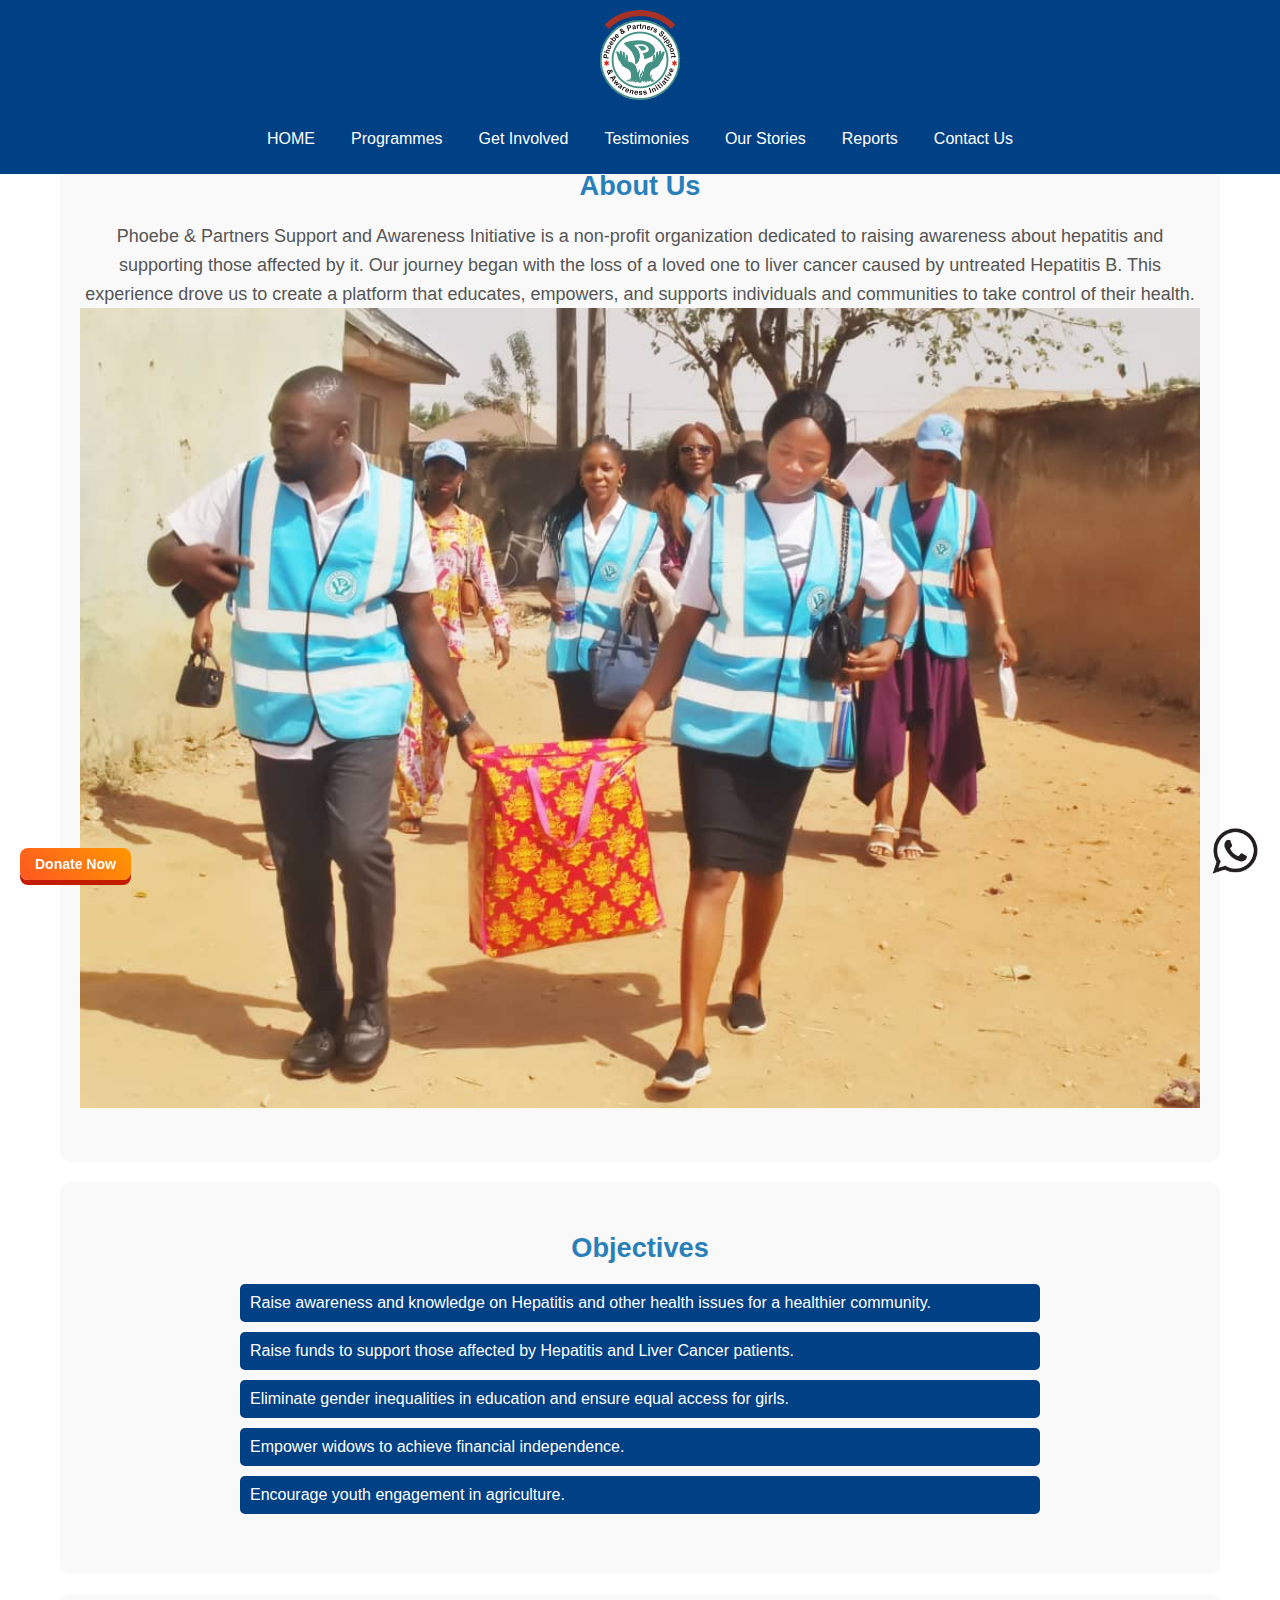
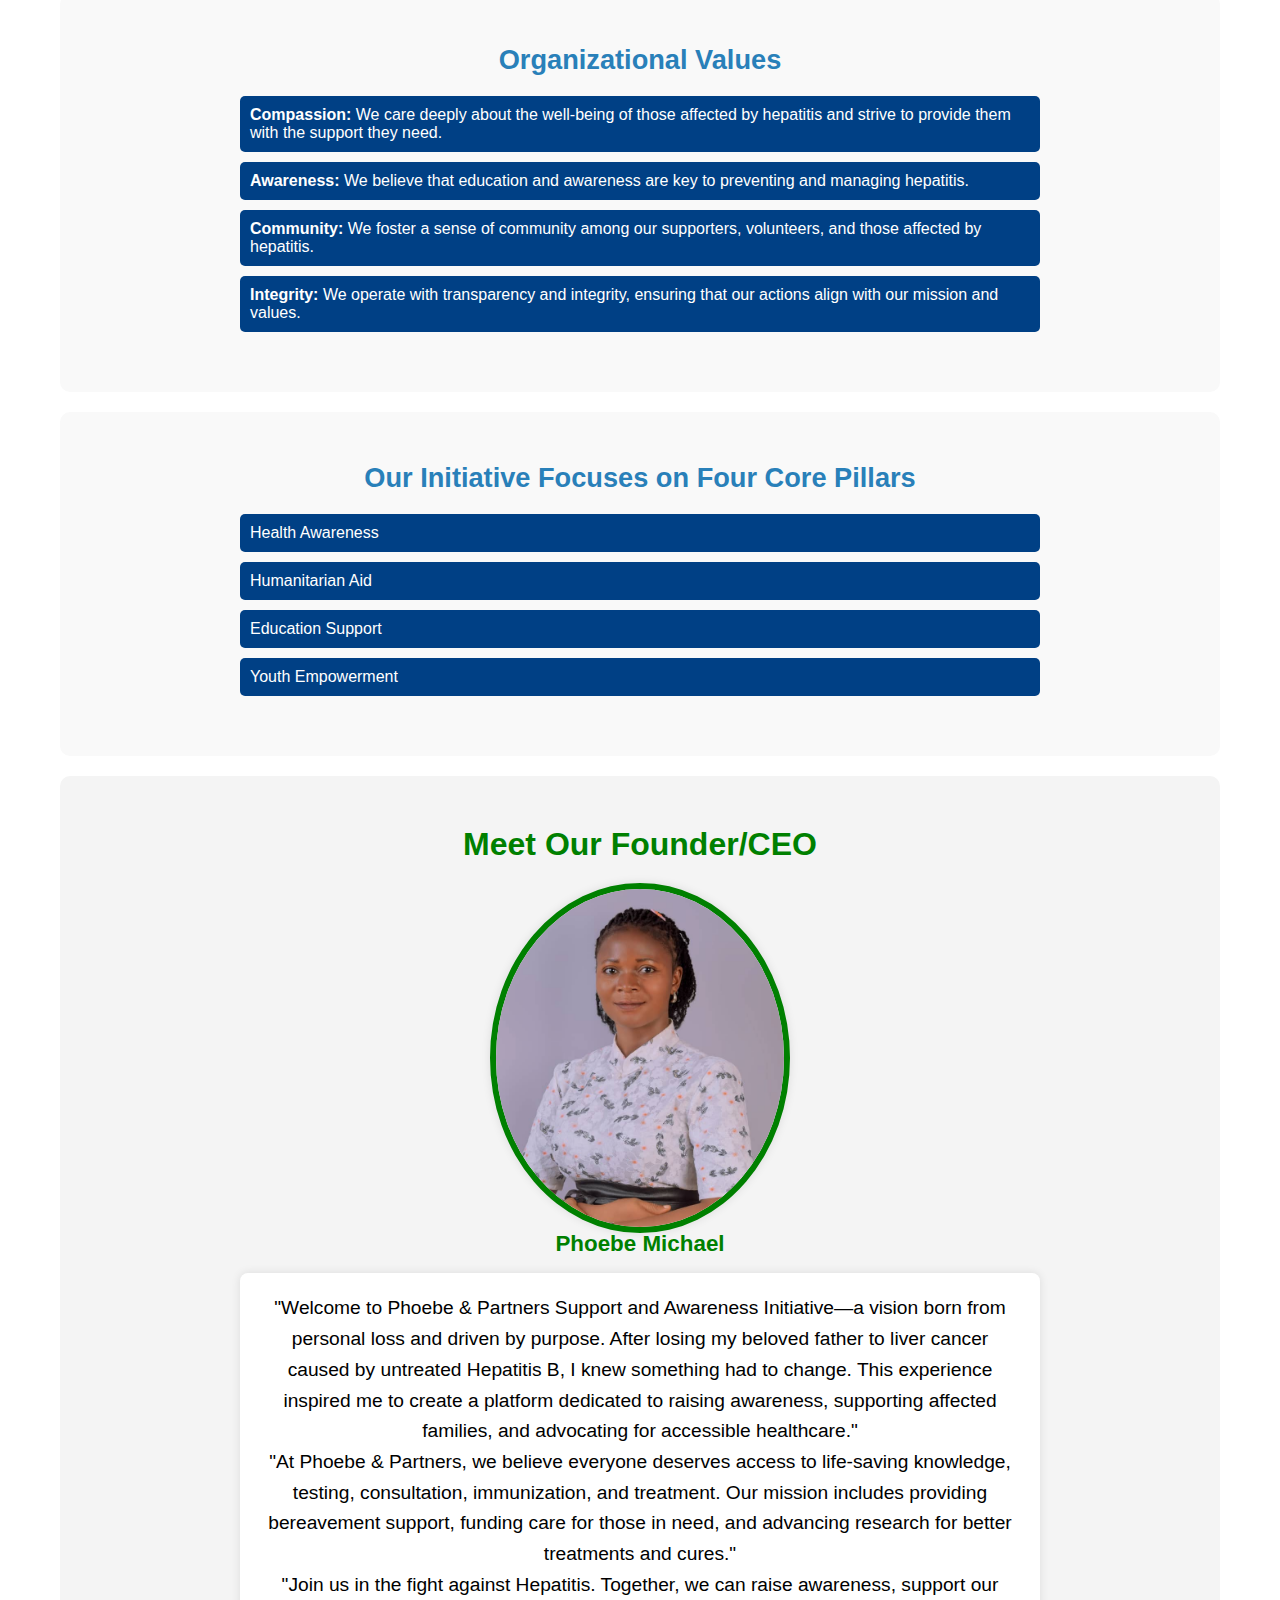
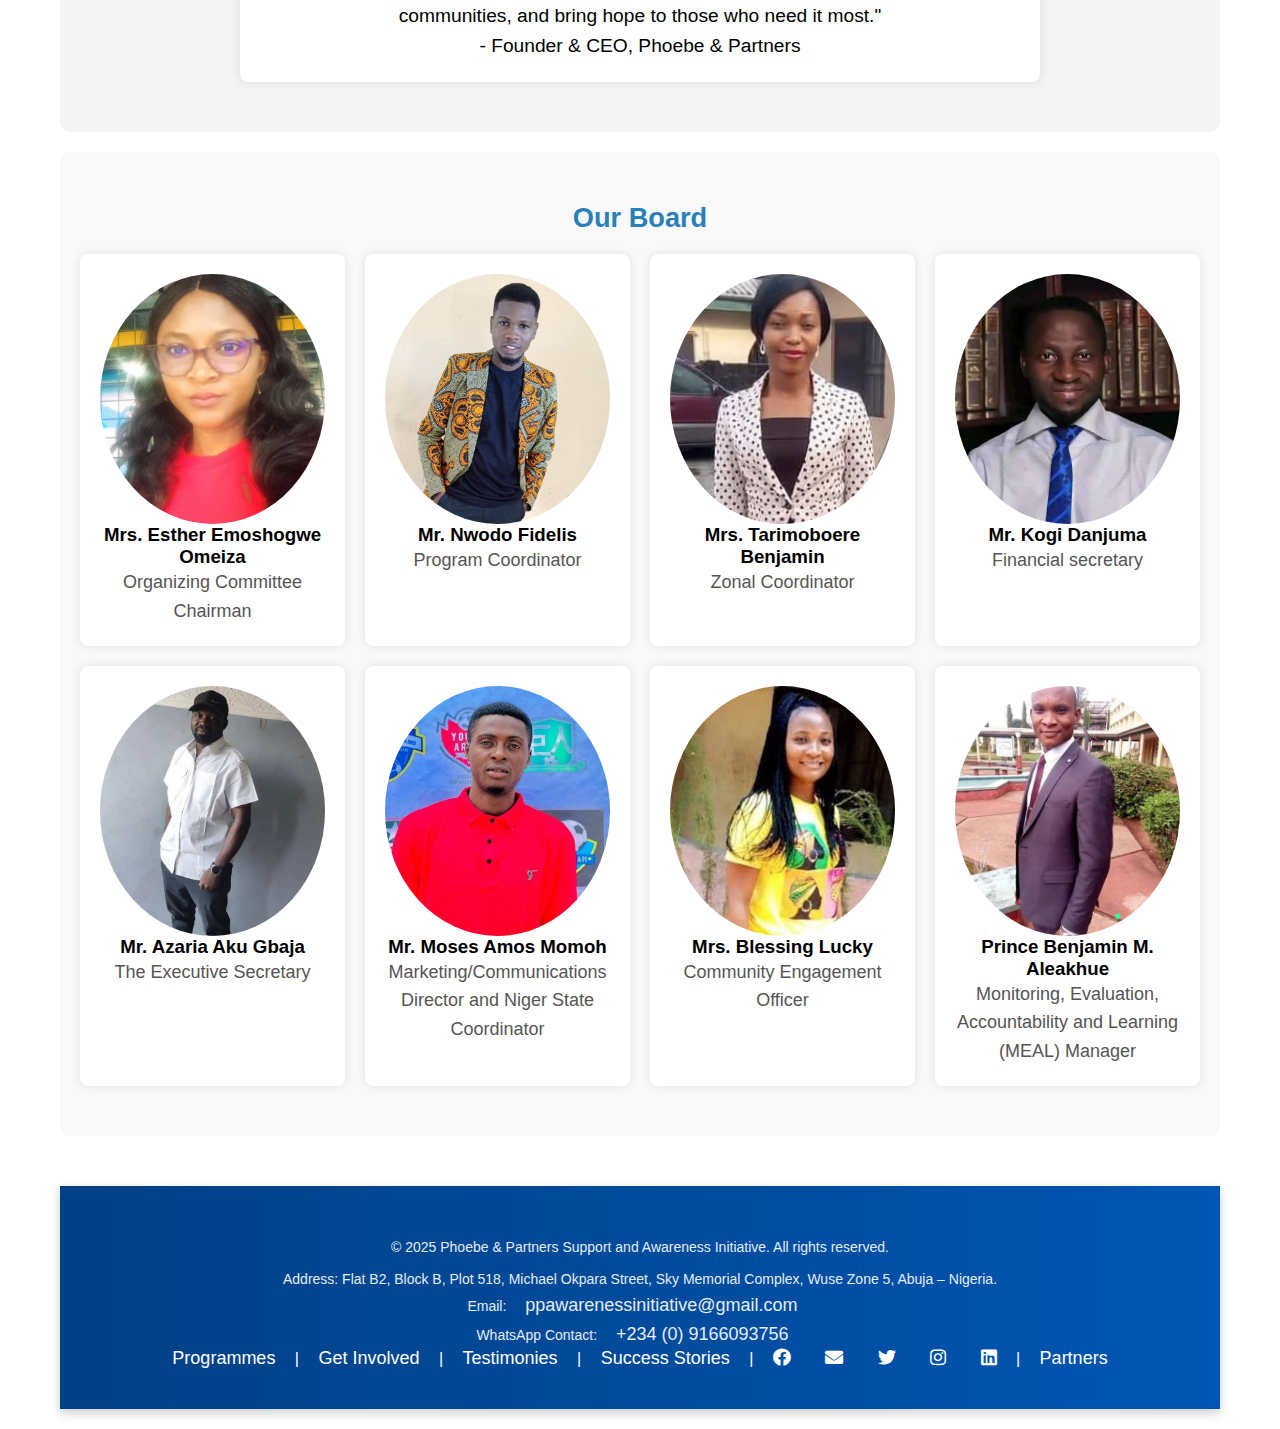
<file: about.html>
<!DOCTYPE html>
<html lang="en">
<head>
    <meta charset="UTF-8">
    <meta name="viewport" content="width=device-width, initial-scale=1.0">
    <meta name="description" content="Learn more about Phoebe & Partners Support and Awareness Initiative - our mission, team, board, and partners.">
    <meta name="keywords" content="NGO, about us, team, board, partners, community support">
    <meta name="author" content="Phoebe & Partners">
    <title>About Us - Phoebe & Partners</title>
    <link rel="stylesheet" href="styles.css">
    <link href="https://cdnjs.cloudflare.com/ajax/libs/font-awesome/5.15.4/css/all.min.css" rel="stylesheet">
    <script defer src="script.js"></script>
    <style>
        * {
            margin: 0;
            padding: 0;
            box-sizing: border-box;
            font-family: Arial, sans-serif;
        }

        body {
            margin: 0;
            padding: 0;
            width: 100%;
            overflow-x: hidden; /* Prevent horizontal scroll */
        }

        /* LOGO CONTAINER */
        .logo-container {
            position: fixed;
            top: 10px;
            left: 50%;
            transform: translateX(-50%);
            width: 100px;
            height: 100px;
            z-index: 1100;
        }

        .logo-frame {
            width: 100px;
            height: 100px;
            border-radius: 50%;
            position: absolute;
            top: 0;
            left: 0;
            border: 6px solid transparent;
            border-top: 6px solid #a93226;
            border-bottom: 6px solid #004085;
            animation: rotateRing 3s infinite linear;
        }

        @keyframes rotateRing {
            from {
                transform: rotate(0deg);
            }
            to {
                transform: rotate(360deg);
            }
        }

        .logo-frame::before {
            content: "";
            position: absolute;
            width: 50px;
            height: 50px;
            border: 4px solid transparent;
            border-top: 4px solid #4CAF50;
            border-bottom: 4px solid #ffcc00;
            border-radius: 50%;
            top: 25%;
            left: 25%;
            animation: rotateRing 2s infinite reverse linear;
        }

        .logo {
            width: 80px;
            height: 80px;
            border-radius: 50%;
            position: absolute;
            top: 10px;
            left: 10px;
        }

        /* HEADER AND NAV */
        header {
            background: #004085;
            color: white;
            padding: 1rem;
            text-align: center;
            position: fixed;
            width: 100%;
            top: 0;
            z-index: 1000;
            padding-top: 120px;
        }

        nav {
            position: relative;
        }

        nav ul {
            list-style: none;
            display: flex;
            justify-content: center;
            flex-wrap: wrap;
            gap: 1rem;
            transition: max-height 0.5s ease-in-out;
        }

        nav ul li a {
            color: white;
            text-decoration: none;
            padding: 10px;
            display: block;
        }

        /* COLLAPSIBLE MENU */
        .menu-icon {
            display: none;
            font-size: 30px;
            color: blue;
            cursor: pointer;
            position: absolute;
            top: 10px;
            right: 20px;
        }

        @media screen and (max-width: 768px) {
            nav ul {
                flex-direction: column;
                gap: 0;
                background: #004085;
                position: absolute;
                top: 50px;
                left: 0;
                width: 100%;
                max-height: 0;
                overflow: hidden;
            }

            .menu-icon {
                display: block;
            }

            .nav-active {
                max-height: 300px;
            }

            nav ul li {
                text-align: center;
                padding: 10px;
            }
        }

        .container {
            max-width: 1200px;
            margin: 100px auto 0;
            padding: 20px;
        }

        .section {
            padding: 50px 20px;
            text-align: center;
            background: #f9f9f9;
            margin-bottom: 20px;
            border-radius: 10px;
        }

        .section h2 {
            font-size: 1.7rem;
            margin-bottom: 20px;
        }

        .section ul {
            list-style: none;
            text-align: left;
            max-width: 800px;
            margin: auto;
        }

        .section ul li {
            background: #004085;
            color: white;
            padding: 10px;
            margin: 10px 0;
            border-radius: 5px;
            transition: transform 0.3s;
        }

        .section ul li:hover {
            transform: scale(1.05);
        }

        .fade-in {
            animation: fadeIn 1.5s ease-in-out;
        }

        @keyframes fadeIn {
            from {
                opacity: 0;
            }
            to {
                opacity: 1;
            }
        }

        /* Hero Image */
        #who-we-are img {
            width: 100%; /* Allow the image to take full width of the container */
            height: auto; /* Maintain aspect ratio */
            max-width: 100%; /* Prevent the image from exceeding its container's width */
        }

        /* Album container */
        .album {
            display: grid;
            grid-template-columns: repeat(auto-fit, minmax(250px, 1fr));
            gap: 20px;
            justify-content: center;
        }

        /* Card container */
        .card {
            background: white;
            padding: 20px;
            border-radius: 8px;
            box-shadow: 0 0 10px rgba(0, 0, 0, 0.1);
            text-align: center;
            width: 100%; /* Ensure card takes full width available */
            max-width: 300px; /* Max width for the card */
            margin: 0 auto; /* Centers the card */
        }

        /* Image inside the card */
        .card img {
            width: 100%; /* Image will take up the full width of the card */
            max-width: 250px; /* Limits image size on larger screens */
            height: 250px; /* Fixed height for consistency */
            object-fit: cover; /* Ensures the image covers the entire circular frame without distortion */
            border-radius: 50%; /* Keeps the images circular */
            margin: 0 auto; /* Centers the image inside the container */
            display: block; /* Ensures the image is centered */
        }

        /* Responsive adjustments for small screens */
        @media (max-width: 768px) {
            .card img {
                width: 250px; /* Smaller width on smaller screens */
                height: 250px; /* Smaller height */
            }
        }

        .album .card:hover img {
            transform: scale(1.1); /* Slight zoom effect on hover */
        }

        .footer {
            background: linear-gradient(to right, #004085, #0056b3); /* Smooth gradient */
            color: white;
            padding: 40px 20px;
            text-align: center;
            transition: all 0.4s ease-in-out;
            font-family: Arial, sans-serif;
            box-shadow: 0 4px 10px rgba(0, 0, 0, 0.2);
            margin-top: 50px; /* Space between footer and other content */
        }

        .footer:hover {
            background: linear-gradient(to right, #a93226, #7b241c); /* Reverse gradient on hover */
        }

        .footer a {
            color: white;
            text-decoration: none;
            margin: 0 15px;
            font-size: 18px;
            font-weight: 500;
            transition: opacity 0.3s ease-in-out;
        }

        .footer a:hover {
            opacity: 0.7; /* Subtle hover effect while keeping text white */
            text-decoration: underline;
        }

        .footer p {
            margin-top: 10px;
            font-size: 14px;
            color: white; /* Ensuring all text remains white */
            opacity: 0.9;
        }

        .whatsapp-icon {
            position: fixed;
            bottom: 20px;
            right: 20px;
        }

        .whatsapp-icon img {
            width: 50px;
            height: 50px;
        }

        /* Founder section */
        #founder {
            background: #f4f4f4;
            padding: 50px 20px;
            text-align: center;
            border-radius: 10px;
            margin-bottom: 20px;
        }

        #founder h2 {
            font-size: 2rem;
            margin-bottom: 20px;
            color: green;
        }
        #founder h3 {
            font-size: 1.4rem;
            margin-bottom: 20px;
            color: green;
        }

        .founder-container {
            display: flex;
            flex-direction: column;
            align-items: center;
            gap: 40px;
            max-width: 1200px;
            margin: auto;
        }

        .founder-frame {
            width: 300px;
            height: 350px;
            border-radius: 50%;
            border: 6px solid green;
            background-color: #f9f9f9;
            box-shadow: 0 0 10px rgba(0, 0, 0, 0.1);
        }

        .founder-img {
            width: 100%;
            height: 100%;
            border-radius: 50%;
            object-fit: cover;
        }

        .founder-speech {
            max-width: 800px;
            margin: 0 auto;
            padding: 20px;
            background: #fff;
            border-radius: 8px;
            box-shadow: 0 0 10px rgba(0, 0, 0, 0.1);
            color: #333;
        }

        .founder-speech h3 {
            font-size: 1.5rem;
            color: green;
            margin-bottom: 15px;
        }

        .founder-speech p {
            font-size: 1.2rem;
            line-height: 1.6;
            color: black;
        }
        /* Button Styling */
        .donate-btn {
            position: fixed;
            bottom: 20px;
            left: 20px;
            background: linear-gradient(45deg, #ff5722, #ff9800);
            color: white;
            font-size: 14px;
            font-weight: bold;
            padding: 8px 15px;
            border: none;
            border-radius: 8px;
            box-shadow: 0 5px 0 #c41c00;
            cursor: pointer;
            text-decoration: none;
            transition: all 0.2s ease-in-out;
        }

        /* 3D Effect */
        .donate-btn:active {
            transform: translateY(5px);
            box-shadow: 0 2px 0 #c41c00;
        }

        /* Hover Effect */
        .donate-btn:hover {
            background: linear-gradient(45deg, #ff9800, #ff5722);
        }

    </style>
</head>
<body>
    <!-- LOGO WITH 3D ROTATING FRAME -->
    <div class="logo-container">
        <div class="logo-frame"></div>
        <img src="logo.jpeg" alt="Logo" class="logo">
    </div>
    <header>
        <nav>
            <div class="menu-icon" onclick="toggleMenu()"><i class="fas fa-bars"></i></div>
            <ul id="navMenu">
                <li><a href="index.html">HOME</a></li>
                <li><a href="programmes.html">Programmes</a></li>
                <li><a href="get-involved.html">Get Involved</a></li>
                <li><a href="testimonies.html">Testimonies</a></li>
                <li><a href="stories.html">Our Stories</a></li>
                <li><a href="reports.html">Reports</a></li>
                <li><a href="contact.html">Contact Us</a></li>
            </ul>
        </nav>
    </header>
    
    <div class="container">
        <section id="who-we-are" class="section">
            <h2>About Us</h2>
            <p>Phoebe & Partners Support and Awareness Initiative is a non-profit organization dedicated to raising awareness about hepatitis and supporting those affected by it. Our journey began with the loss of a loved one to liver cancer caused by untreated Hepatitis B. This experience drove us to create a platform that educates, empowers, and supports individuals and communities to take control of their health.</p>
            <img src="pictures/WhatsApp Image 2025-04-05 at 19.04.59_433e4ddb.jpg" alt="Who We Are">
        </section>
        <section id="objectives" class="section fade-in">
            <h2>Objectives</h2>
            <ul>
                <li>Raise awareness and knowledge on Hepatitis and other health issues for a healthier community.</li>
                <li>Raise funds to support those affected by Hepatitis and Liver Cancer patients.</li>
                <li>Eliminate gender inequalities in education and ensure equal access for girls.</li>
                <li>Empower widows to achieve financial independence.</li>
                <li>Encourage youth engagement in agriculture.</li>
            </ul>
        </section>

<section id="values" class="section fade-in">
  <h2>Organizational Values</h2>
  <ul>
    <li><strong>Compassion:</strong> We care deeply about the well-being of those affected by hepatitis and strive to provide them with the support they need.</li>
    <li><strong>Awareness:</strong> We believe that education and awareness are key to preventing and managing hepatitis.</li>
    <li><strong>Community:</strong> We foster a sense of community among our supporters, volunteers, and those affected by hepatitis.</li>
    <li><strong>Integrity:</strong> We operate with transparency and integrity, ensuring that our actions align with our mission and values.</li>
  </ul>
</section>


        <section id="pillars" class="section fade-in">
            <h2>Our Initiative Focuses on Four Core Pillars</h2>
            <ul>
                <li>Health Awareness</li>
                <li>Humanitarian Aid</li>
                <li>Education Support</li>
                <li>Youth Empowerment</li>
            </ul>
        </section>
<section id="founder" class="section fade-in">
    <h2>Meet Our Founder/CEO</h2>
    <div class="founder-container">
        <div class="founder-frame">
            <img src="pictures/WhatsApp Image 2025-04-07 at 08.11.41_60bf3013.jpg" alt="Founder" class="founder-img">
            <h3>Phoebe Michael</h3>
        </div>
<div class="founder-speech">
  <p>
    "Welcome to Phoebe & Partners Support and Awareness Initiative—a vision born from personal loss and driven by purpose. After losing my beloved father to liver cancer caused by untreated Hepatitis B, I knew something had to change. This experience inspired me to create a platform dedicated to raising awareness, supporting affected families, and advocating for accessible healthcare."
  </p>
  <p>
    "At Phoebe & Partners, we believe everyone deserves access to life-saving knowledge, testing, consultation, immunization, and treatment. Our mission includes providing bereavement support, funding care for those in need, and advancing research for better treatments and cures."
  </p>
  <p>
    "Join us in the fight against Hepatitis. Together, we can raise awareness, support our communities, and bring hope to those who need it most."
  </p>
  <p>- Founder & CEO, Phoebe & Partners</p>
</div>

    </div>
</section>
        <section id="our-board" class="section">
            <h2>Our Board</h2>
            <div class="album">
                <div class="card">
                    <img src="pictures/Mrs. Esther Emoshogwe Omeiza.jpg" alt="Board Member">
                    <h3>Mrs. Esther Emoshogwe Omeiza</h3>
                    <p>Organizing Committee Chairman</p>
                </div>
                <div class="card">
                    <img src="pictures/WhatsApp Image 2025-03-31 at 18.52.18_c0f57466.jpg" alt="Board Member">
                    <h3>Mr. Nwodo Fidelis</h3>
                    <p>Program Coordinator</p>
                </div>
                 <div class="card">
                    <img src="pictures/testing.jpg" alt="Board Member">
                    <h3>Mrs. Tarimoboere Benjamin</h3>
                    <p>Zonal Coordinator</p>
                </div>
                <div class="card">
                    <img src="pictures/WhatsApp Image 2025-04-04 at 14.25.46_55563df9.jpg" alt="Board Member">
                    <h3>Mr.  Kogi Danjuma</h3>
                    <p>Financial secretary</p>
                </div>
                <div class="card">
                    <img src="pictures/WhatsApp Image 2025-04-04 at 14.58.29_c9691917.jpg" alt="Board Member">
                    <h3>Mr. Azaria Aku Gbaja</h3>
                    <p>The Executive Secretary</p>
                </div>
                <div class="card">
                    <img src="pictures/WhatsApp Image 2025-04-04 at 15.08.54_28de0f36.jpg" alt="Board Member">
                    <h3>Mr. Moses Amos Momoh</h3>
                    <p>Marketing/Communications Director and Niger State Coordinator</p>
                </div>
                <div class="card">
                    <img src="pictures/WhatsApp Image 2025-04-06 at 21.23.42_4eb19002.jpg" alt="Board Member">
                    <h3>Mrs. Blessing Lucky</h3>
                    <p>Community Engagement Officer</p>
                </div>
                <div class="card">
                    <img src="pictures/WhatsApp Image 2025-04-05 at 19.48.50_7210a8fd.jpg" alt="Board Member">
                    <h3>Prince Benjamin M. Aleakhue</h3>
                    <p>Monitoring, Evaluation, Accountability and Learning (MEAL) Manager</p>
                </div>
            </div>
        </section>
    
<footer class="footer">
    <p>&copy; 2025 Phoebe & Partners Support and Awareness Initiative. All rights reserved.</p>
    
    <p>
        Address: Flat B2, Block B, Plot 518, Michael Okpara Street, 
        Sky Memorial Complex, Wuse Zone 5, Abuja – Nigeria. <br>
        Email: <a href="mailto:ppawarenessinitiative@gmail.com">ppawarenessinitiative@gmail.com</a> <br>
        WhatsApp Contact: <a href="https://wa.me/2349166093756" target="_blank">+234 (0) 9166093756</a>
    </p>

    <nav>
        <a href="programmes.html">Programmes</a> |
        <a href="get-involved.html">Get Involved</a> |
        <a href="testimonies.html">Testimonies</a> |
        <a href="success-stories.html">Success Stories</a> |
        <a href="https://www.facebook.com/share/16G4dymLmk" target="_blank"><i class="fab fa-facebook"></i></a>
        <a href="mailto:ppawarenessinitiative@gmail.com"><i class="fas fa-envelope"></i></a>
        <a href="https://www.twitter.com" target="_blank"><i class="fab fa-twitter"></i></a>
        <a href="https://www.instagram.com/phoebesupportsawareness/?__pwa=1#" target="_blank"><i class="fab fa-instagram"></i></a>
        <a href="https://www.linkedin.com/in/phoebe-support-and-awareness-initiative-387036345?utm_source=share&utm_campaign=share_via&utm_content=profile&utm_medium=android_app" target="_blank"><i class="fab fa-linkedin"></i></a> |
        <a href="partners.html">Partners</a>
    </nav>
</footer>

    <!-- Donate Button -->
    <a href="donate.html" target="_blank" class="donate-btn">
        Donate Now
    </a>
    
    <a href="https://wa.me/2349166093756" class="whatsapp-icon">
        <img src="whatsapp2.png" alt="WhatsApp">
    </a>
</body>
</html>
</file>
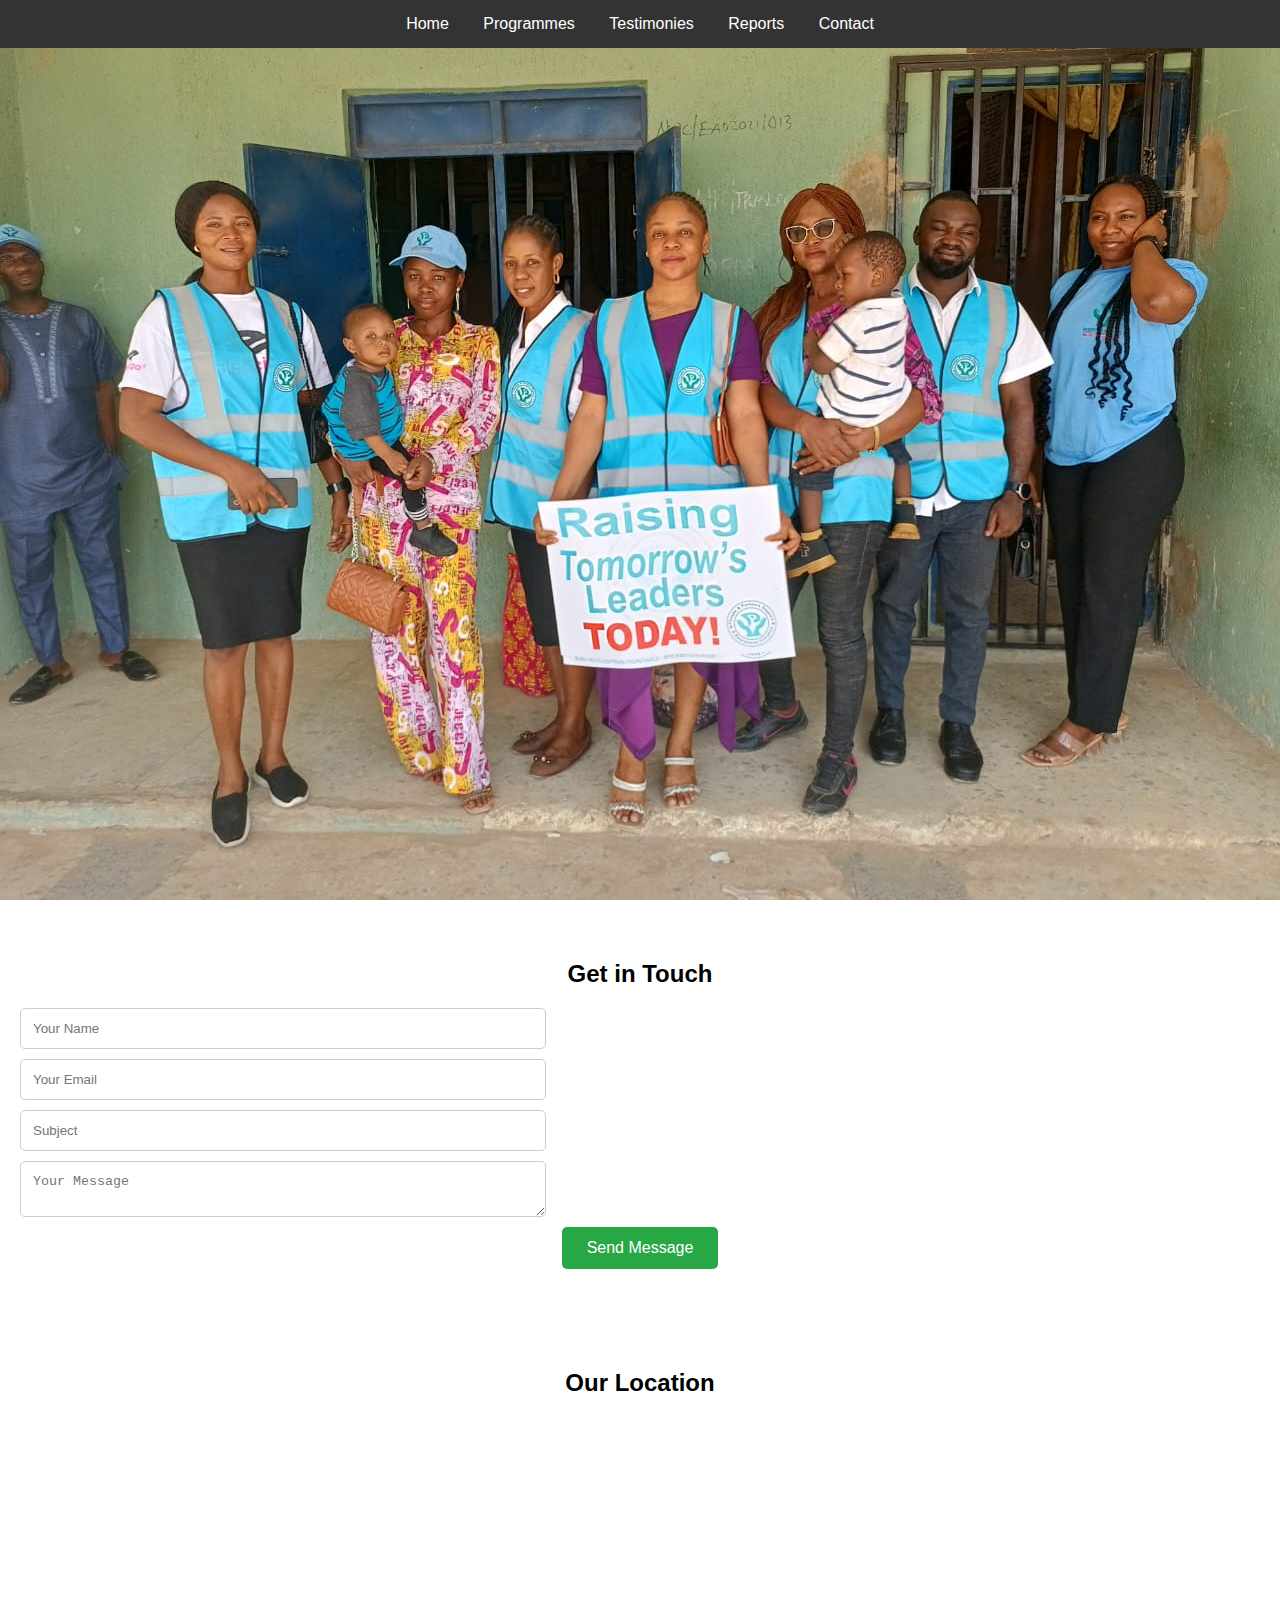
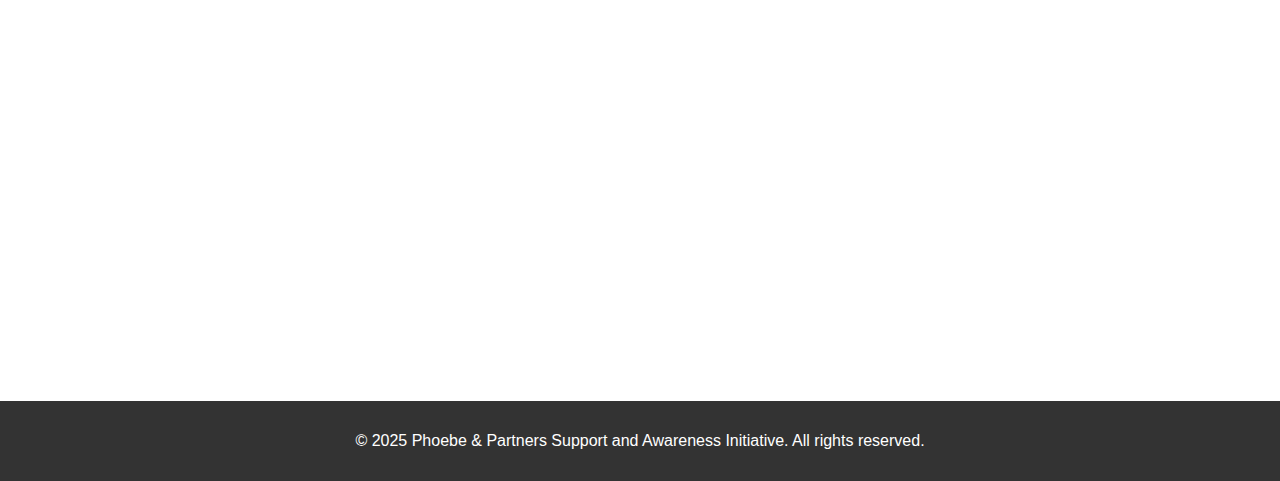
<file: contact.html>
<!DOCTYPE html>
<html lang="en">
<head>
    <meta charset="UTF-8">
    <meta name="viewport" content="width=device-width, initial-scale=1.0">
    <meta name="description" content="Contact Phoebe & Partners - Get in touch with us for inquiries and support.">
    <title>Contact Us - Phoebe & Partners</title>
    <style>
        body { font-family: Arial, sans-serif; margin: 0; padding: 0; }
        header {
            position: fixed;
            top: 0;
            width: 100%;
            background: #333;
            padding: 15px 0;
            text-align: center;
            z-index: 1000;
        }
        nav ul { list-style: none; padding: 0; margin: 0; }
        nav ul li { display: inline; margin: 0 15px; }
        nav ul li a { color: white; text-decoration: none; }
        .contact-form { text-align: center; padding: 40px 20px; }
        .contact-form input, .contact-form textarea {
            width: 90%; max-width: 500px;
            margin: 10px 0;
            padding: 12px;
            display: block;
            border: 1px solid #ccc;
            border-radius: 5px;
        }
        .contact-form button {
            padding: 12px 25px;
            background: #28a745;
            color: white;
            border: none;
            cursor: pointer;
            border-radius: 5px;
            font-size: 16px;
        }
        .map { text-align: center; padding: 40px 20px; }
        footer {
            background: #333;
            color: white;
            text-align: center;
            padding: 15px 0;
            margin-top: 40px;
            position: relative;
            bottom: 0;
            width: 100%;
        }

        /* Responsive Map */
        .map iframe {
            width: 100%;
            height: 500px;
            border: 0;
        }

        /* Adjust map size for smaller screens */
        @media (max-width: 768px) {
            .map iframe {
                height: 300px;  /* Smaller height on smaller screens */
            }
        }
    </style>
</head>
<body>
    <header>
        <nav>
            <ul>
                <li><a href="index.html">Home</a></li>
                <li><a href="programmes.html">Programmes</a></li>
                <li><a href="testimonies.html">Testimonies</a></li>
                <li><a href="reports.html">Reports</a></li>
                <li><a href="contact.html" class="active">Contact</a></li>
            </ul>
        </nav>
    </header>

    <!-- Hero Section with Image -->
<section id="hero" class="section" style="background: url('pictures/pheobe (30).jpeg') no-repeat center center; background-size: cover; color: white; height: 100vh; display: flex; align-items: center; justify-content: center; font-size: 2rem; max-width: 100%; overflow: hidden; position: relative;">
    <h1 style="white-space: nowrap; position: absolute; right: -100%; animation: moveText 15s linear infinite;">Real Stories of Change</h1>
    <style>
        @keyframes moveText {
            0% { right: -100%; }
            100% { right: 100%; }
        }
    </style>
</section>

    <section class="contact-form">
        <h2>Get in Touch</h2>
        <form id="contactForm">
            <input type="text" id="name" placeholder="Your Name" required>
            <input type="email" id="email" placeholder="Your Email" required>
            <input type="text" id="subject" placeholder="Subject" required>
            <textarea id="message" placeholder="Your Message" required></textarea>
            <button type="submit">Send Message</button>
        </form>
        <p id="feedback" style="color: green; display: none;">Message sent successfully!</p>
    </section>

    <section class="map">
        <h2>Our Location</h2>
        <!-- Google Maps Iframe -->
        <iframe src="https://www.google.com/maps/embed?pb=!1m18!1m12!1m3!1d3939.9810190985845!2d7.455021275019319!3d9.065493190997309!2m3!1f0!2f0!3f0!3m2!1i1024!2i768!4f13.1!3m3!1m2!1s0x104e0bfffff33f8f%3A0x3f87bafb3d42457b!2sSky%20memorial%20Complex!5e0!3m2!1sen!2sng!4v1742690837082!5m2!1sen!2sng" width="1200" height="500" style="border:0;" allowfullscreen="" loading="lazy" referrerpolicy="no-referrer-when-downgrade"></iframe>
    </section>

    <footer>
        <p>&copy; 2025 Phoebe & Partners Support and Awareness Initiative. All rights reserved.</p>
    </footer>

    <!-- EmailJS SDK -->
    <script type="text/javascript" src="https://cdn.emailjs.com/dist/email.min.js"></script>
    <script>
        // Initialize EmailJS with your User ID
        emailjs.init("HvxbZfh4f8c1r_U2Z");  // Replace with your EmailJS user ID

        // Handle form submission
        document.getElementById('contactForm').addEventListener('submit', function(event) {
            event.preventDefault();

            const name = document.getElementById('name').value;
            const email = document.getElementById('email').value;
            const subject = document.getElementById('subject').value;
            const message = document.getElementById('message').value;

            // Send the email via EmailJS
            emailjs.send("service_8fwje88", "template_h1x2alq", {
                name: name,
                email: email,
                subject: subject,
                message: message
            }).then(function(response) {
                console.log('Message sent successfully', response);
                document.getElementById('feedback').style.display = 'block';
                document.getElementById('contactForm').reset();
            }, function(error) {
                console.error('Error sending message', error);
            });
        });
    </script>
</body>
</html>
</file>
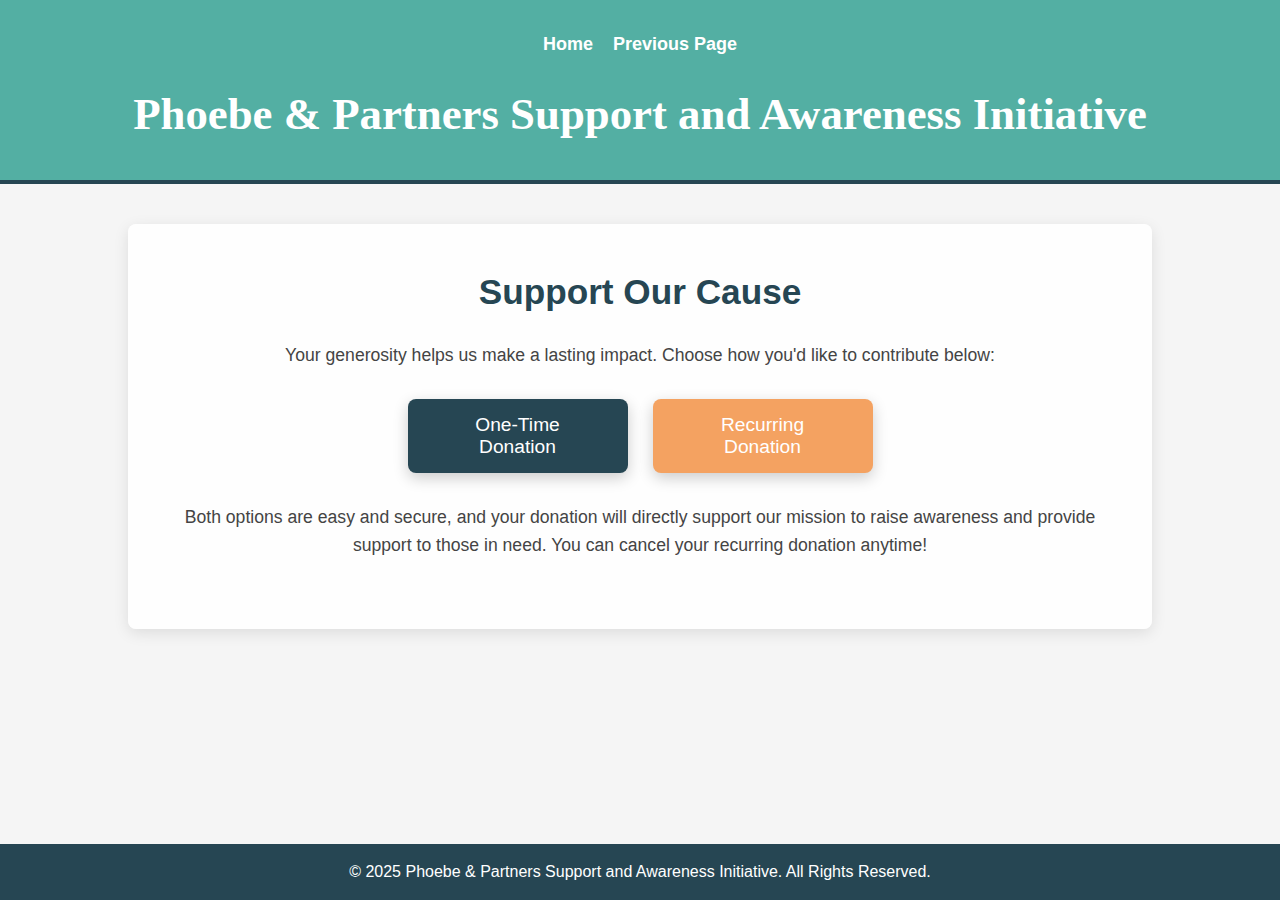
<file: donate.html>
<!DOCTYPE html>
<html lang="en">
<head>
  <meta charset="UTF-8">
  <meta name="viewport" content="width=device-width, initial-scale=1.0">
  <title>Donate - Phoebe & Partners Support and Awareness Initiative</title>
  <style>
    /* General Styles */
    * {
      margin: 0;
      padding: 0;
      box-sizing: border-box;
    }

    body {
      font-family: 'Arial', sans-serif;
      background-color: #f5f5f5;
      color: #333;
      line-height: 1.6;
      background-image: url('https://source.unsplash.com/1600x900/?nature,donation');
      background-size: cover;
      background-position: center;
      height: 100vh;
    }

    header {
      background-color: rgba(42, 157, 143, 0.8);
      color: white;
      padding: 30px 10%;
      text-align: center;
      border-bottom: 4px solid #264653;
    }

    header nav ul {
      list-style: none;
      display: flex;
      justify-content: center;
      gap: 20px;
    }

    header nav ul li {
      font-size: 18px;
    }

    header nav ul li a {
      text-decoration: none;
      color: white;
      font-weight: bold;
    }

    header h1 {
      font-size: 2.8rem;
      margin-top: 20px;
      font-family: 'Georgia', serif;
    }

    /* Donation Section */
    .donation-container {
      text-align: center;
      margin: 40px 10%;
      background-color: rgba(255, 255, 255, 0.9);
      padding: 40px;
      border-radius: 8px;
      box-shadow: 0 4px 15px rgba(0, 0, 0, 0.1);
    }

    .donation-container h2 {
      font-size: 2.2rem;
      margin-bottom: 20px;
      color: #264653;
    }

    .donation-container p {
      font-size: 1.1rem;
      margin-bottom: 30px;
      color: #444;
    }

    .button-container {
      display: flex;
      justify-content: center;
      gap: 25px;
      margin-bottom: 30px;
    }

    .btn {
      background-color: #e76f51;
      color: white;
      padding: 15px 40px;
      font-size: 1.2rem;
      border: none;
      border-radius: 8px;
      cursor: pointer;
      box-shadow: 0 5px 15px rgba(0, 0, 0, 0.2);
      transition: all 0.3s ease;
      width: 220px;
    }

    .btn:hover {
      transform: translateY(-5px);
    }

    .btn:active {
      transform: translateY(2px);
    }

    .donate-one-time {
      background-color: #264653;
    }

    .donate-recurring {
      background-color: #f4a261;
    }

    /* Footer */
    footer {
      background-color: #264653;
      color: white;
      text-align: center;
      padding: 15px;
      position: fixed;
      bottom: 0;
      width: 100%;
    }

    /* Responsive Styles */
    @media (max-width: 768px) {
      header {
        padding: 20px 5%;
      }

      .donation-container {
        margin: 20px 5%;
      }

      .button-container {
        flex-direction: column;
        gap: 20px;
      }

      .btn {
        width: 100%;
      }
    }

    @media (max-width: 480px) {
      header h1 {
        font-size: 2rem;
      }

      .donation-container h2 {
        font-size: 1.5rem;
      }

      .btn {
        padding: 12px 30px;
        font-size: 1rem;
      }

      footer {
        padding: 10px;
      }
    }
  </style>
</head>
<body>
  <header>
    <nav>
      <ul>
        <li><a href="index.html">Home</a></li>
        <li><a href="get-involved.html">Previous Page</a></li>
      </ul>
    </nav>
    <h1>Phoebe & Partners Support and Awareness Initiative</h1>
  </header>

  <section class="donation-container">
    <h2>Support Our Cause</h2>
    <p>Your generosity helps us make a lasting impact. Choose how you'd like to contribute below:</p>
    
    <div class="button-container">
      <a href="https://paystack.com/pay/ffz1e5s02n" target="_blank">
        <button class="btn donate-one-time">One-Time Donation</button>
      </a>
      <a href="https://paystack.com/pay/9fq-r40t47" target="_blank">
        <button class="btn donate-recurring">Recurring Donation</button>
      </a>
    </div>

    <p>Both options are easy and secure, and your donation will directly support our mission to raise awareness and provide support to those in need. You can cancel your recurring donation anytime!</p>
  </section>

  <footer>
    <p>&copy; 2025 Phoebe & Partners Support and Awareness Initiative. All Rights Reserved.</p>
  </footer>
</body>
</html>
</file>
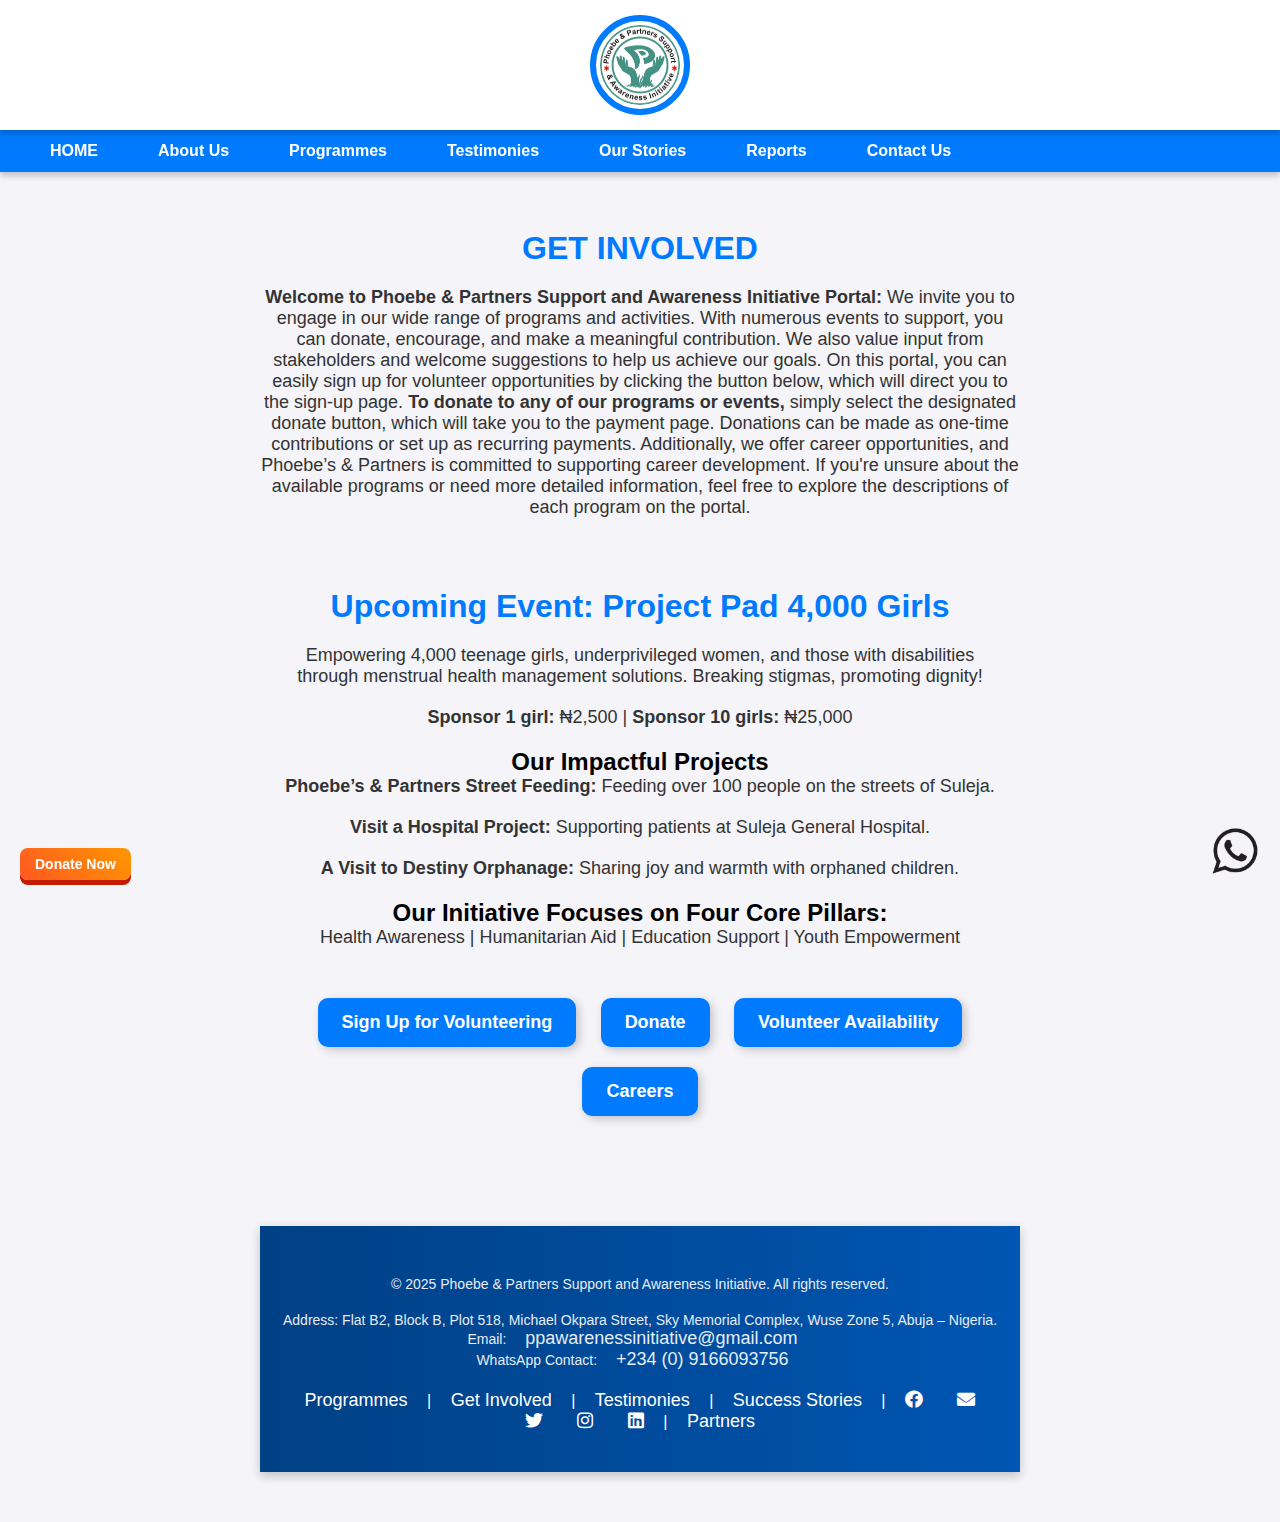
<file: get-involved.html>
<!DOCTYPE html>
<html lang="en">
<head>
    <meta charset="UTF-8">
    <meta name="viewport" content="width=device-width, initial-scale=1.0">
    <meta name="description" content="Phoebe & Partners Support and Awareness Initiative - Empowering communities through support and awareness programs.">
    <meta name="keywords" content="NGO, support, awareness, community, volunteer, donate">
    <meta name="author" content="Phoebe & Partners">
    <title>Get Involved - Phoebe Support & Awareness Initiative</title>
    <link href="https://cdnjs.cloudflare.com/ajax/libs/font-awesome/5.15.4/css/all.min.css" rel="stylesheet">
    <link href="https://fonts.googleapis.com/css2?family=Poppins:wght@300;400;600&display=swap" rel="stylesheet">
    <style>
        * {
            margin: 0;
            padding: 0;
            box-sizing: border-box;
            font-family: Arial, sans-serif;
        }
        body {
            background: #f4f4f9;
            text-align: center;
            padding-top: 180px; /* Space for logo and header */
        }
        /* Fixed Logo with Background */
        .logo-container {
            position: fixed;
            top: 0;
            left: 50%;
            transform: translateX(-50%);
            display: flex;
            justify-content: center;
            align-items: center;
            height: 130px;
            width: 100%;
            background: #fff;
            z-index: 1001;
            box-shadow: 0px 4px 6px rgba(0, 0, 0, 0.2);
        }
        .logo-frame {
            width: 100px;
            height: 100px;
            border-radius: 50%;
            border: 6px solid #007BFF;
            display: flex;
            justify-content: center;
            align-items: center;
            animation: rotateRing 4s linear infinite;
        }
        .logo {
            width: 80px;
            height: 80px;
            border-radius: 50%;
            background: url('logo.jpeg') no-repeat center/cover;
        }
        @keyframes rotateRing {
            from {
                transform: rotate(0deg);
            }
            to {
                transform: rotate(360deg);
            }
        }
        /* Fixed Header */
        .header {
            position: fixed;
            top: 130px; /* Below logo */
            width: 100%;
            background: #007BFF;
            padding: 12px 20px;
            display: flex;
            justify-content: space-between;
            align-items: center;
            box-shadow: 0px 4px 6px rgba(0, 0, 0, 0.2);
            z-index: 1000;
        }
        .header .nav-links {
            display: flex;
            list-style: none;
        }
        .header .nav-links li {
            margin: 0 15px;
        }
        .header .nav-links a {
            text-decoration: none;
            color: white;
            font-weight: bold;
            padding: 8px 15px;
            border-radius: 5px;
            transition: background 0.3s;
        }
        .header .nav-links a:hover {
            background: rgba(255, 255, 255, 0.2);
        }
        /* Mobile Menu */
        .menu-icon {
            display: none;
            font-size: 26px;
            color: white;
            cursor: pointer;
        }
        @media (max-width: 768px) {
            .header .nav-links {
                display: none;
                flex-direction: column;
                background: #007BFF;
                position: absolute;
                top: 50px;
                width: 100%;
                left: 0;
                padding: 10px 0;
            }
            .header .nav-links.active {
                display: flex;
            }
            .header .nav-links li {
                text-align: center;
                margin: 10px 0;
            }
            .menu-icon {
                display: block;
            }
        }
        .content {
            max-width: 800px;
            margin: auto;
            padding: 50px 20px;
        }
        .content h1 {
            color: #007bff;
            font-size: 32px;
            margin-bottom: 20px;
        }
        .content p {
            font-size: 18px;
            color: #333;
            margin-bottom: 20px;
        }
        .cta-buttons {
            margin-top: 40px;
        }
        .cta-buttons a {
            text-decoration: none;
            padding: 14px 24px;
            margin: 10px;
            background: #007bff;
            color: white;
            border-radius: 10px;
            font-size: 18px;
            font-weight: bold;
            display: inline-block;
            transition: all 0.3s ease;
            box-shadow: 3px 3px 10px rgba(0, 0, 0, 0.2);
        }
        .cta-buttons a:hover {
            background: #0056b3;
            transform: translateY(-3px);
        }
.footer {
    background: linear-gradient(to right, #004085, #0056b3); /* Smooth gradient */
    color: white;
    padding: 40px 20px;
    text-align: center;
    transition: all 0.4s ease-in-out;
    font-family: Arial, sans-serif;
    box-shadow: 0 4px 10px rgba(0, 0, 0, 0.2);
    margin-top: 50px; /* Space between footer and other content */
}

.footer:hover {
    background: linear-gradient(to right, #a93226, #7b241c); /* Reverse gradient on hover */
}

.footer a {
    color: white;
    text-decoration: none;
    margin: 0 15px;
    font-size: 18px;
    font-weight: 500;
    transition: opacity 0.3s ease-in-out;
}

.footer a:hover {
    opacity: 0.7; /* Subtle hover effect while keeping text white */
    text-decoration: underline;
}

.footer p {
    margin-top: 10px;
    font-size: 14px;
    color: white; /* Ensuring all text remains white */
    opacity: 0.9;
}
        /* Button Styling */
        .donate-btn {
            position: fixed;
            bottom: 20px;
            left: 20px;
            background: linear-gradient(45deg, #ff5722, #ff9800);
            color: white;
            font-size: 14px;
            font-weight: bold;
            padding: 8px 15px;
            border: none;
            border-radius: 8px;
            box-shadow: 0 5px 0 #c41c00;
            cursor: pointer;
            text-decoration: none;
            transition: all 0.2s ease-in-out;
        }

        /* 3D Effect */
        .donate-btn:active {
            transform: translateY(5px);
            box-shadow: 0 2px 0 #c41c00;
        }

        /* Hover Effect */
        .donate-btn:hover {
            background: linear-gradient(45deg, #ff9800, #ff5722);
        }
        .whatsapp-icon { position: fixed; bottom: 20px; right: 20px; }
        .whatsapp-icon img { width: 50px; height: 50px; }
    </style>
</head>
<body>

    <!-- Fixed Rotating Logo -->
    <div class="logo-container">
        <div class="logo-frame">
            <div class="logo"></div>
        </div>
    </div>

    <!-- Fixed Header with Navigation -->
    <header class="header">
        <div class="menu-icon" onclick="toggleMenu()">☰</div>
        <ul class="nav-links">
                <li><a href="index.html">HOME</a></li>
                <li><a href="about.html">About Us</a></li>
                <li><a href="programmes.html">Programmes</a></li>
                <li><a href="testimonies.html">Testimonies</a></li>
                <li><a href="stories.html">Our Stories</a></li>
                <li><a href="reports.html">Reports</a></li>
                <li><a href="contact.html">Contact Us</a></li>
        </ul>
    </header>

    <div class="content">
        <h1>GET INVOLVED</h1>
<p><strong>Welcome to Phoebe & Partners Support and Awareness Initiative Portal:</strong> We invite you to engage in our wide range of programs and activities. With numerous events to support, you can donate, encourage, and make a meaningful contribution. We also value input from stakeholders and welcome suggestions to help us achieve our goals.
On this portal, you can easily sign up for volunteer opportunities by clicking the button below, which will direct you to the sign-up page. <strong>To donate to any of our programs or events,</strong> simply select the designated donate button, which will take you to the payment page. Donations can be made as one-time contributions or set up as recurring payments.

Additionally, we offer career opportunities, and Phoebe’s & Partners is committed to supporting career development.

If you're unsure about the available programs or need more detailed information, feel free to explore the descriptions of each program on the portal.</p>
    <div class="content">
        <h1>Upcoming Event: Project Pad 4,000 Girls</h1>
        <p>Empowering 4,000 teenage girls, underprivileged women, and those with disabilities through menstrual health management solutions. Breaking stigmas, promoting dignity!</p>
        <p><strong>Sponsor 1 girl:</strong> ₦2,500 | <strong>Sponsor 10 girls:</strong> ₦25,000</p>
        
        <h2>Our Impactful Projects</h2>
        <p><strong>Phoebe’s & Partners Street Feeding:</strong> Feeding over 100 people on the streets of Suleja.</p>
        <p><strong>Visit a Hospital Project:</strong> Supporting patients at Suleja General Hospital.</p>
        <p><strong>A Visit to Destiny Orphanage:</strong> Sharing joy and warmth with orphaned children.</p>
        
        <h2>Our Initiative Focuses on Four Core Pillars:</h2>
        <p>Health Awareness | Humanitarian Aid | Education Support | Youth Empowerment</p>
        
        <div class="cta-buttons">
            <a href="#">Sign Up for Volunteering</a>
            <a href="donate.html">Donate</a>
            <a href="#">Volunteer Availability</a>
            <a href="#">Careers</a>
        </div>
    </div>
    
<footer class="footer">
    <p>&copy; 2025 Phoebe & Partners Support and Awareness Initiative. All rights reserved.</p>
    
    <p>
        Address: Flat B2, Block B, Plot 518, Michael Okpara Street, 
        Sky Memorial Complex, Wuse Zone 5, Abuja – Nigeria. <br>
        Email: <a href="mailto:ppawarenessinitiative@gmail.com">ppawarenessinitiative@gmail.com</a> <br>
        WhatsApp Contact: <a href="https://wa.me/2349166093756" target="_blank">+234 (0) 9166093756</a>
    </p>

    <nav>
        <a href="programmes.html">Programmes</a> |
        <a href="get-involved.html">Get Involved</a> |
        <a href="testimonies.html">Testimonies</a> |
        <a href="success-stories.html">Success Stories</a> |
        <a href="https://www.facebook.com" target="_blank"><i class="fab fa-facebook"></i></a>
        <a href="mailto:ppawarenessinitiative@gmail.com"><i class="fas fa-envelope"></i></a>
        <a href="https://www.twitter.com" target="_blank"><i class="fab fa-twitter"></i></a>
        <a href="https://www.instagram.com" target="_blank"><i class="fab fa-instagram"></i></a>
        <a href="https://www.linkedin.com" target="_blank"><i class="fab fa-linkedin"></i></a> |
        <a href="partners.html">Partners</a>
    </nav>
</footer>

    <!-- Donate Button -->
    <a href="donate.html" target="_blank" class="donate-btn">
        Donate Now
    </a>
    
    <a href="https://wa.me/2349166093756" class="whatsapp-icon">
        <img src="whatsapp2.png" alt="WhatsApp">
    </a>
    <script>
        function toggleMenu() {
            document.querySelector(".nav-links").classList.toggle("active");
        }
    </script>
</body>
</html>
</file>
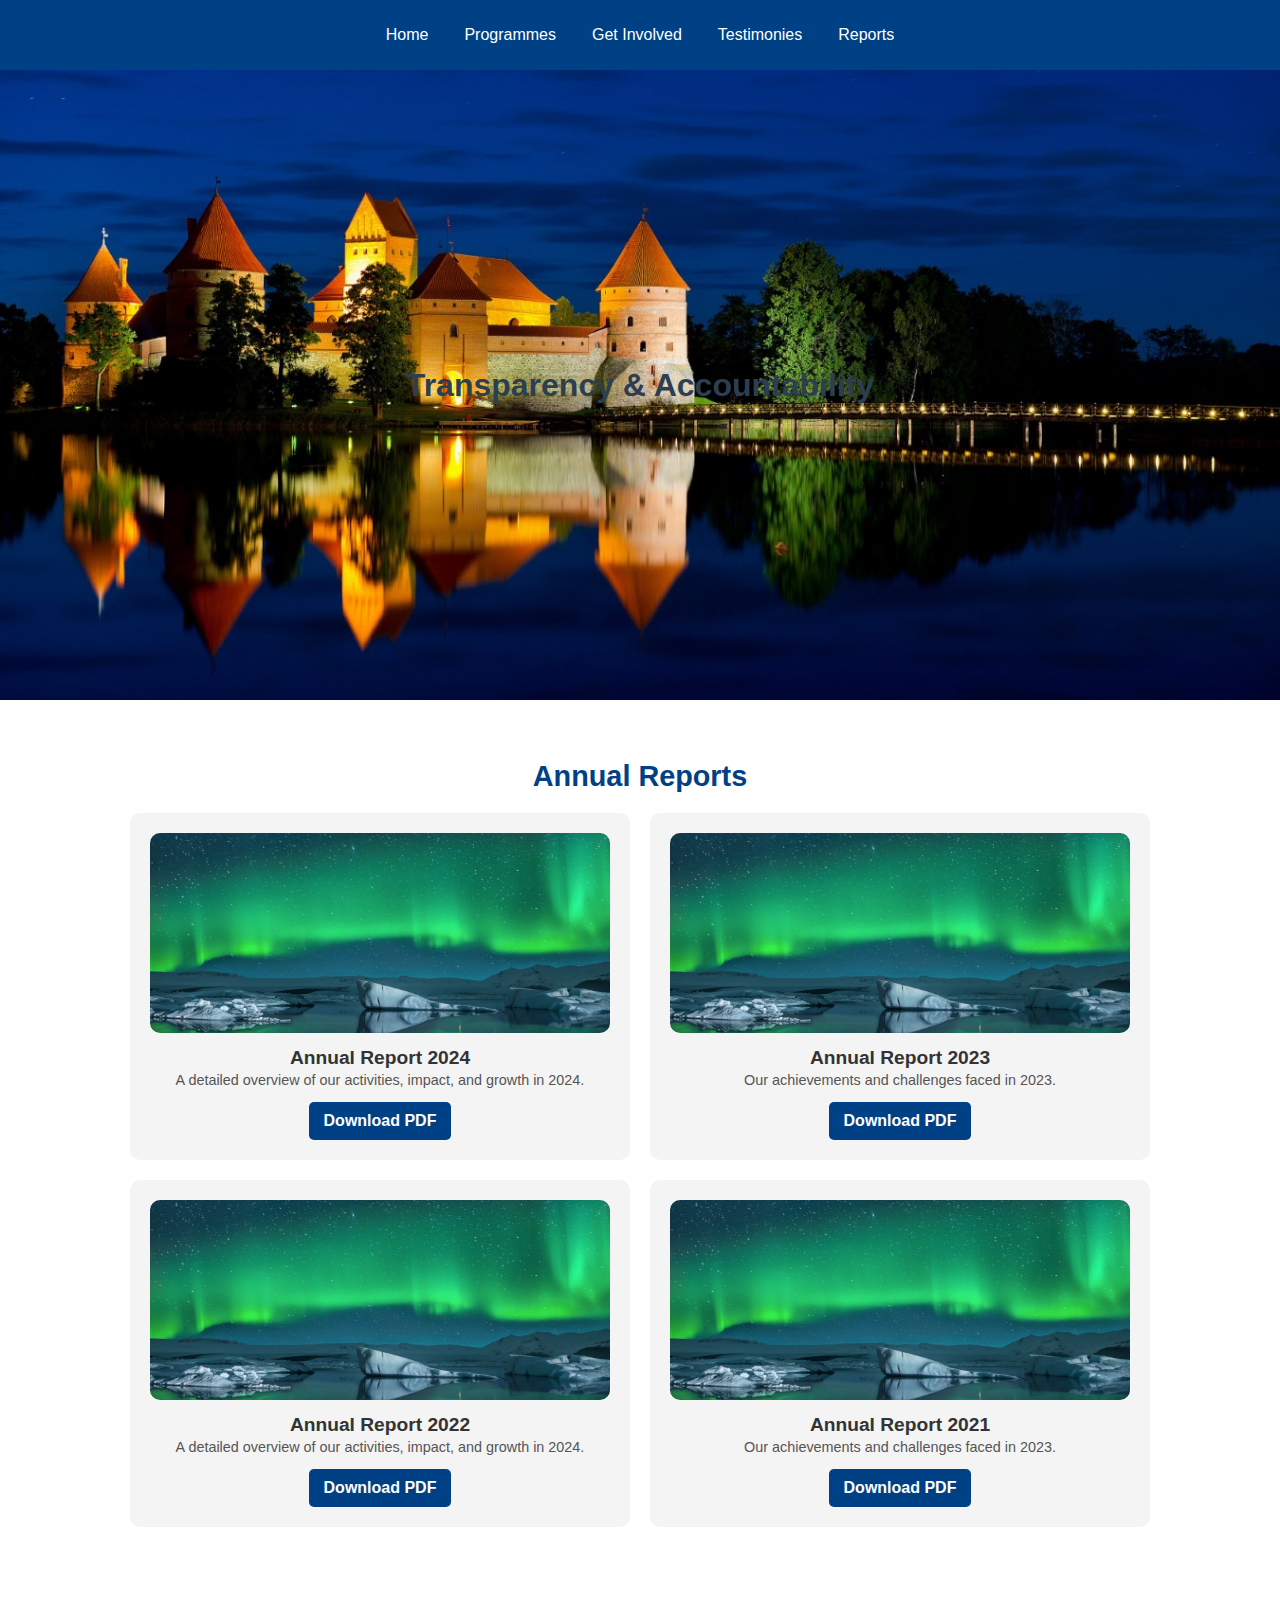
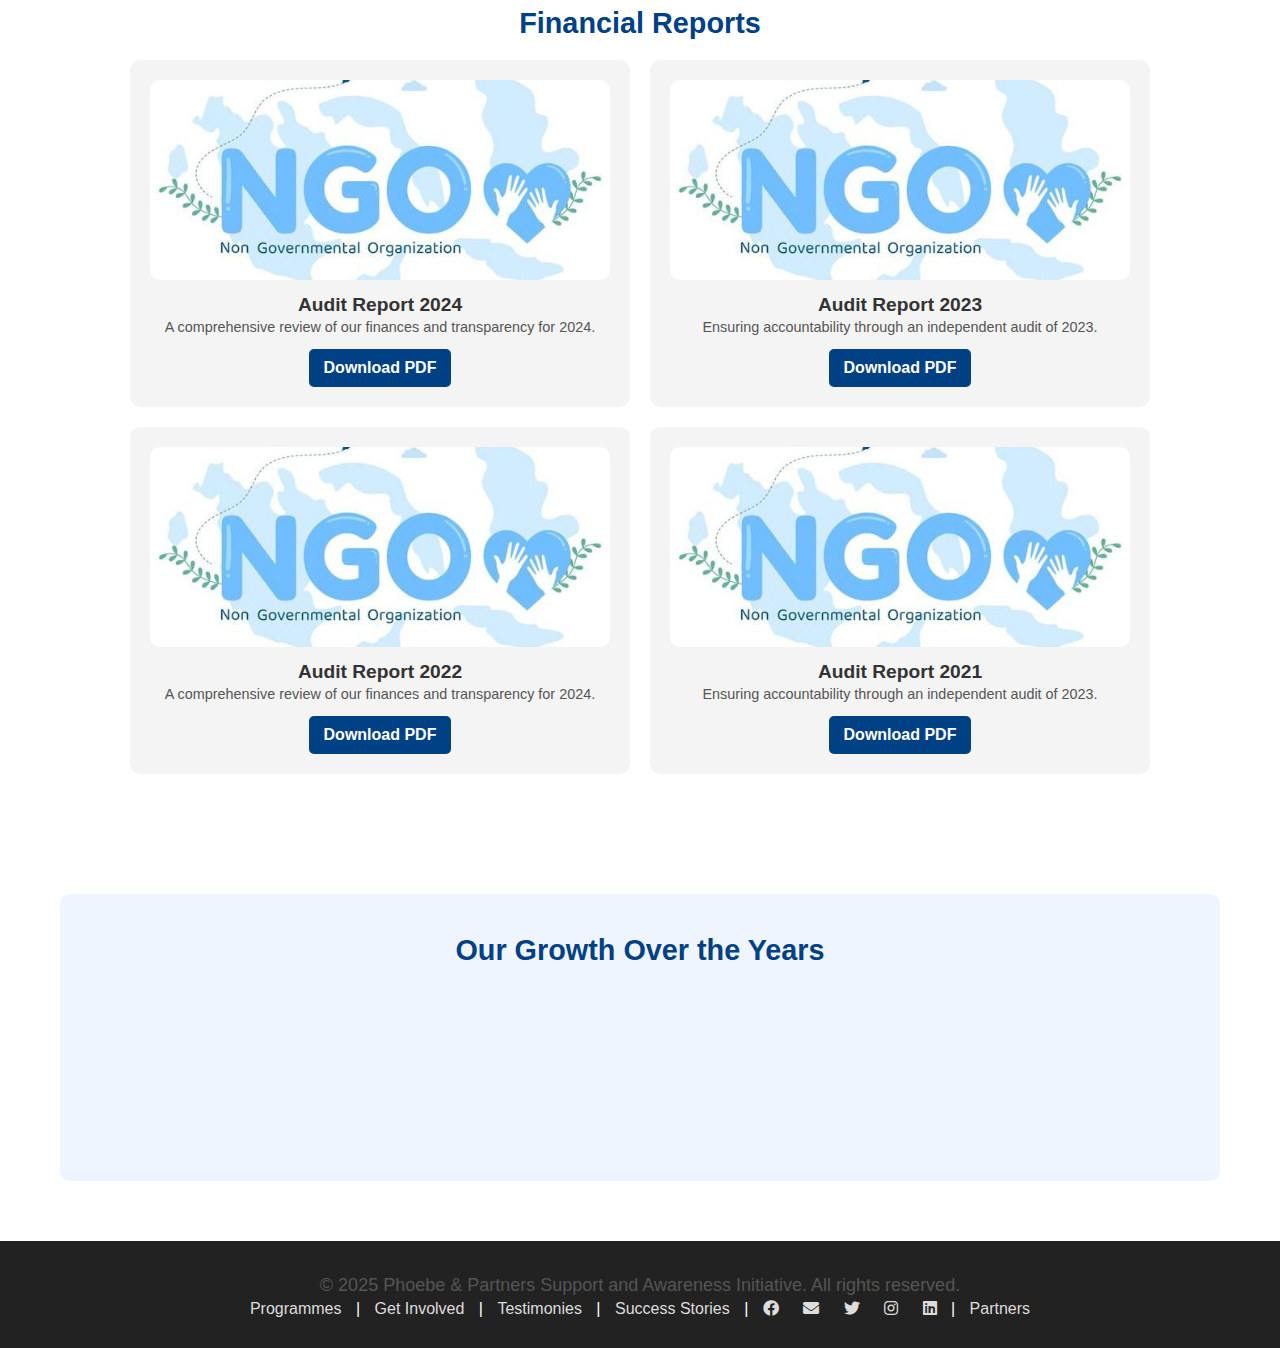
<file: reports.html>
<!DOCTYPE html>
<html lang="en">
<head>
    <meta charset="UTF-8">
    <meta name="viewport" content="width=device-width, initial-scale=1.0">
    <meta name="description" content="Explore our annual and financial reports at Phoebe & Partners Support and Awareness Initiative.">
    <meta name="keywords" content="NGO, reports, annual reports, financial reports, transparency, accountability">
    <meta name="author" content="Phoebe & Partners">
    <title>Reports - Phoebe & Partners</title>
    <link href="https://cdnjs.cloudflare.com/ajax/libs/font-awesome/5.15.4/css/all.min.css" rel="stylesheet">
    <link rel="stylesheet" href="styles.css">
    <script defer src="script.js"></script>
    <style>
        * { margin: 0; padding: 0; box-sizing: border-box; font-family: Arial, sans-serif; }
        body { overflow-x: hidden; }

        /* Fixed Header */
        header {
            background: #004085; color: white; padding: 1rem;
            text-align: center; position: fixed; width: 100%; top: 0;
            z-index: 1000;
        }
        nav ul {
            list-style: none; display: flex; justify-content: center;
            flex-wrap: wrap; gap: 1rem;
        }
        nav ul li a {
            color: white; text-decoration: none; padding: 10px; display: block;
        }

        /* Hero Section */
        .hero {
            position: relative; width: 100%; height: 70vh;
            display: flex; align-items: center; justify-content: center;
            text-align: center; color: white; font-size: 2rem;
            font-weight: bold; margin-top: 70px; /* Ensures no overlap */
        }
        .hero img {
            width: 100%; height: 100%; object-fit: cover;
            position: absolute; top: 0; left: 0; z-index: -1;
        }
        .hero .overlay {
            background: rgba(0, 0, 0, 0.5); width: 100%; height: 100%;
            position: absolute; top: 0; left: 0; z-index: -1;
        }

        /* Reports Section */
        .container {
            max-width: 1200px; margin: 40px auto; padding: 20px;
        }
        .section-title {
            font-size: 1.8rem; font-weight: bold; color: #004085;
            margin-bottom: 20px; text-align: center;
        }
        .report-list {
            display: flex; flex-wrap: wrap; justify-content: center;
            gap: 20px;
        }
        .report-item {
            flex: 1 1 calc(50% - 20px); /* Two per row on larger screens */
            max-width: 500px; background: #f4f4f4; padding: 20px;
            border-radius: 10px; text-align: center;
        }
        .report-item img {
            width: 100%; max-height: 200px; object-fit: cover;
            border-radius: 10px;
        }
        .report-item h3 {
            font-size: 1.2rem; color: #333; margin-top: 10px;
        }
        .report-item p {
            font-size: 0.9rem; color: #555; margin-bottom: 10px;
        }
        .download-btn {
            display: inline-block; background: #004085; color: white;
            padding: 10px 15px; text-decoration: none; border-radius: 5px;
            font-weight: bold;
        }
        .download-btn:hover {
            background: #002c5f;
        }
        /* Growth Graph Section */
        .growth-graph {
            text-align: center;
            padding: 40px;
            background: #eef5ff;
            border-radius: 10px;
            margin-top: 40px;
        }
        canvas {
            max-width: 100%;
        }

        /* Footer */
        .footer {
            background: #222; color: white; padding: 30px;
            text-align: center; margin-top: 40px;
        }
        .footer a {
            color: #ddd; text-decoration: none; margin: 0 10px;
        }

        /* Responsive */
        @media (max-width: 768px) {
            .report-item {
                flex: 1 1 100%; /* One per row on smaller screens */
            }
        }
    </style>
</head>
<body>
    <header>
        <nav>
            <ul>
                <li><a href="index.html">Home</a></li>
                <li><a href="programmes.html">Programmes</a></li>
                <li><a href="get-involved.html">Get Involved</a></li>
                <li><a href="testimonies.html">Testimonies</a></li>
                <li><a href="reports.html">Reports</a></li>
            </ul>
        </nav>
    </header>

    <!-- Hero Section -->
    <section class="hero">
        <div class="overlay"></div>
        <img src="background1.png" alt="Reports Background">
        <h1>Transparency & Accountability</h1>
    </section>

    <!-- Annual Reports Section -->
    <div class="container">
        <h2 class="section-title">Annual Reports</h2>
        <div class="report-list">
            <div class="report-item">
                <img src="hero.png" alt="Annual Report 2024">
                <h3>Annual Report 2024</h3>
                <p>A detailed overview of our activities, impact, and growth in 2024.</p>
                <a href="2024 ANNUAL REPORT.pdf" class="download-btn" download>Download PDF</a>
            </div>
            <div class="report-item">
                <img src="hero.png" alt="Annual Report 2023">
                <h3>Annual Report 2023</h3>
                <p>Our achievements and challenges faced in 2023.</p>
                <a href="annual-report-2023.pdf" class="download-btn" download>Download PDF</a>
            </div>
            <div class="report-item">
                <img src="hero.png" alt="Annual Report 2024">
                <h3>Annual Report 2022</h3>
                <p>A detailed overview of our activities, impact, and growth in 2024.</p>
                <a href="annual-report-2024.pdf" class="download-btn" download>Download PDF</a>
            </div>
            <div class="report-item">
                <img src="hero.png" alt="Annual Report 2023">
                <h3>Annual Report 2021</h3>
                <p>Our achievements and challenges faced in 2023.</p>
                <a href="annual-report-2023.pdf" class="download-btn" download>Download PDF</a>
            </div>
        </div>
    </div>

    <!-- Financial Reports Section -->
    <div class="container">
        <h2 class="section-title">Financial Reports</h2>
        <div class="report-list">
            <div class="report-item">
                <img src="image4.jpg" alt="Audit Report 2024">
                <h3>Audit Report 2024</h3>
                <p>A comprehensive review of our finances and transparency for 2024.</p>
                <a href="audit-report-2024.pdf" class="download-btn" download>Download PDF</a>
            </div>
            <div class="report-item">
                <img src="image4.jpg" alt="Audit Report 2023">
                <h3>Audit Report 2023</h3>
                <p>Ensuring accountability through an independent audit of 2023.</p>
                <a href="audit-report-2023.pdf" class="download-btn" download>Download PDF</a>
            </div>
            <div class="report-item">
                <img src="image4.jpg" alt="Audit Report 2024">
                <h3>Audit Report 2022</h3>
                <p>A comprehensive review of our finances and transparency for 2024.</p>
                <a href="audit-report-2024.pdf" class="download-btn" download>Download PDF</a>
            </div>
            <div class="report-item">
                <img src="image4.jpg" alt="Audit Report 2023">
                <h3>Audit Report 2021</h3>
                <p>Ensuring accountability through an independent audit of 2023.</p>
                <a href="audit-report-2023.pdf" class="download-btn" download>Download PDF</a>
            </div>
        </div>
    </div>
    <!-- Growth Graph -->
    <div class="container">
        <div class="growth-graph">
            <h2 class="section-title">Our Growth Over the Years</h2>
            <canvas id="growthChart"></canvas>
        </div>
    </div>
    <!-- Footer -->
    <footer class="footer">
        <p>&copy; 2025 Phoebe & Partners Support and Awareness Initiative. All rights reserved.</p>
        <nav>
        <a href="programmes.html">Programmes</a> |
        <a href="get-involved.html">Get Involved</a> |
        <a href="testimonies.html">Testimonies</a> |
        <a href="success-stories.html">Success Stories</a> |
        <a href="https://www.facebook.com/share/16G4dymLmk" target="_blank"><i class="fab fa-facebook"></i></a>
        <a href="mailto:ppawarenessinitiative@gmail.com"><i class="fas fa-envelope"></i></a>
        <a href="https://www.twitter.com" target="_blank"><i class="fab fa-twitter"></i></a>
        <a href="https://www.instagram.com/phoebesupportsawareness/?__pwa=1#" target="_blank"><i class="fab fa-instagram"></i></a>
        <a href="https://www.linkedin.com/in/phoebe-support-and-awareness-initiative-387036345?utm_source=share&utm_campaign=share_via&utm_content=profile&utm_medium=android_app" target="_blank"><i class="fab fa-linkedin"></i></a> |
        <a href="partners.html">Partners</a>
        </nav>
    </footer>
    <script>
        const ctx = document.getElementById('growthChart').getContext('2d');
        new Chart(ctx, {
            type: 'line',
            data: {
                labels: ['2020', '2021', '2022', '2023', '2024'],
                datasets: [{
                    label: 'People Helped (in thousands)',
                    data: [5, 10, 15, 22, 30],
                    borderColor: '#004085',
                    backgroundColor: 'rgba(0, 64, 133, 0.2)',
                    borderWidth: 2,
                    pointRadius: 5,
                    pointBackgroundColor: '#004085'
                }]
            },
            options: {
                responsive: true,
                plugins: {
                    legend: { display: false }
                }
            }
        });
    </script>
</body>
</html>
</file>
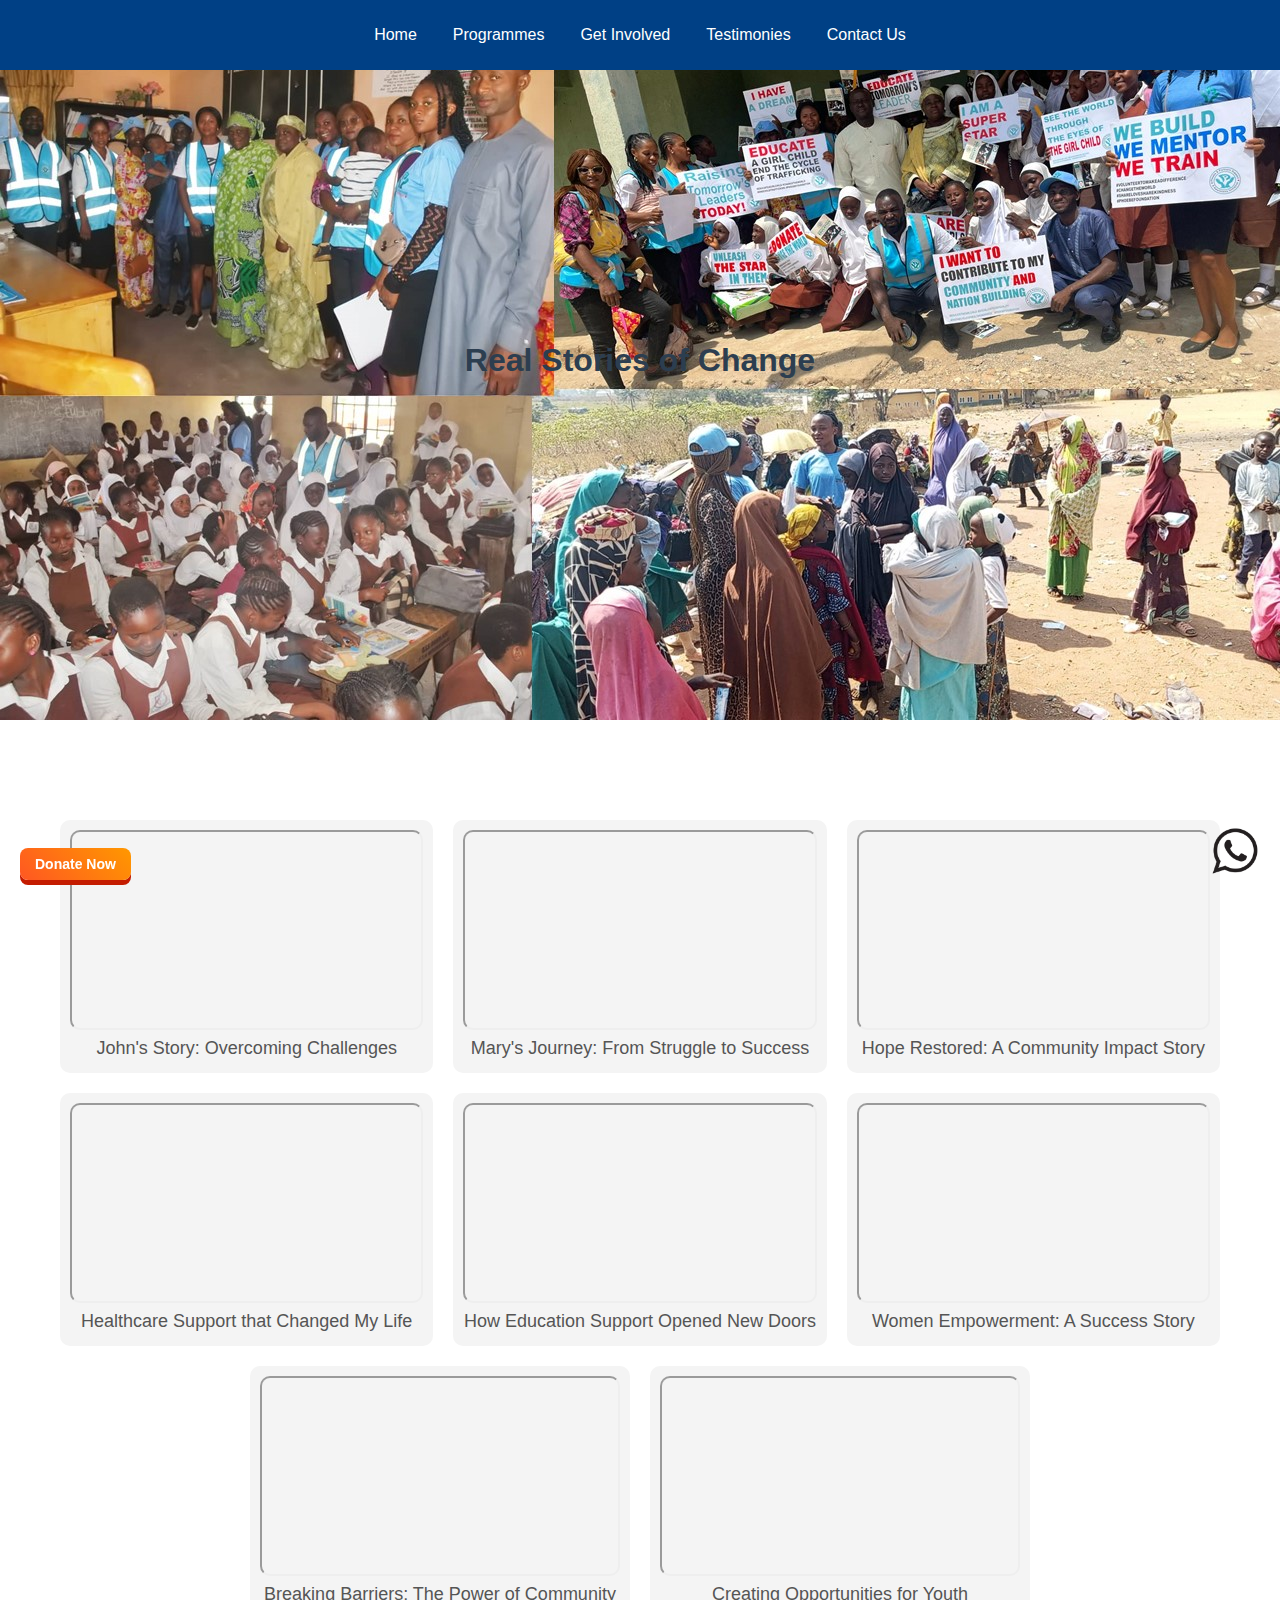
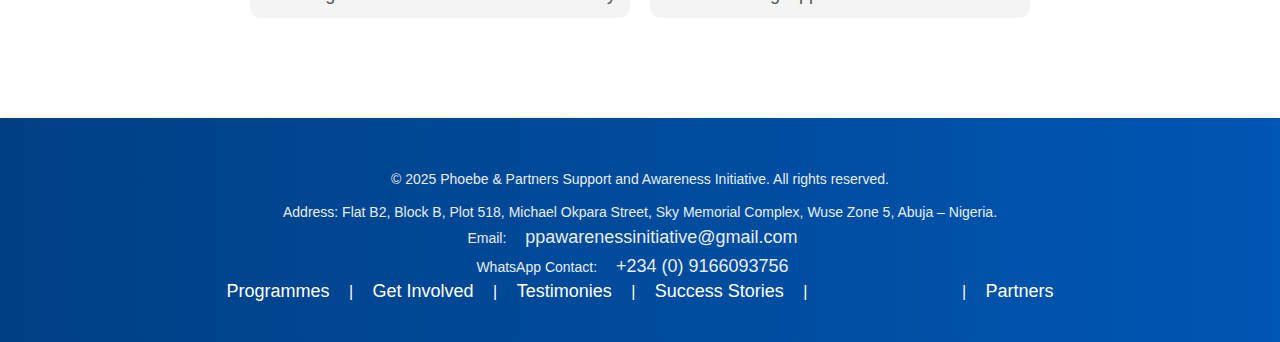
<file: testimonies.html>
<!DOCTYPE html>
<html lang="en">
<head>
    <meta charset="UTF-8">
    <meta name="viewport" content="width=device-width, initial-scale=1.0">
    <meta name="description" content="Real testimonies from people impacted by Phoebe & Partners Support and Awareness Initiative.">
    <meta name="keywords" content="NGO, testimonies, success stories, community impact, support, awareness">
    <meta name="author" content="Phoebe & Partners">
    <title>Testimonies - Phoebe & Partners</title>
    <link rel="stylesheet" href="styles.css">
    <script defer src="script.js"></script>
    <style>
        * { margin: 0; padding: 0; box-sizing: border-box; font-family: Arial, sans-serif; }
        body { overflow-x: hidden; }
        
        /* Fixed Header */
        header {
            background: #004085; color: white; padding: 1rem;
            text-align: center; position: fixed; width: 100%; top: 0;
            z-index: 1000;
        }
        nav ul {
            list-style: none; display: flex; justify-content: center;
            flex-wrap: wrap; gap: 1rem;
        }
        nav ul li a {
            color: white; text-decoration: none; padding: 10px; display: block;
        }

        /* Hero Sections */
        .hero {
            position: relative; width: 100%; height: 80vh; display: flex;
            align-items: center; justify-content: center; text-align: center;
            color: white; font-size: 2rem; font-weight: bold;
        }
        .hero img {
            width: 100%; height: 100%; object-fit: cover; position: absolute;
            top: 0; left: 0; z-index: -1;
        }
        .hero .overlay {
            background: rgba(0, 0, 0, 0.5); width: 100%; height: 100%;
            position: absolute; top: 0; left: 0; z-index: -1;
        }

        /* Video Hero */
        .video-hero {
            position: relative; width: 100%; height: 80vh; display: flex;
            align-items: center; justify-content: center; text-align: center;
            color: white; font-size: 2rem; font-weight: bold;
        }
        .video-hero video {
            position: absolute; top: 0; left: 0; width: 100%; height: 100%;
            object-fit: cover; z-index: -1;
        }
        .video-hero .overlay {
            background: rgba(0, 0, 0, 0.5); width: 100%; height: 100%;
            position: absolute; top: 0; left: 0; z-index: -1;
        }

        /* Testimonies Section */
        .container {
            max-width: 1200px; margin: 80px auto; padding: 20px;
            display: flex; flex-wrap: wrap; justify-content: center;
            gap: 20px;
        }
        .video-box {
            flex: 1 1 calc(33.333% - 20px); /* 3 per row on large screens */
            max-width: 380px; background: #f4f4f4;
            border-radius: 10px; overflow: hidden;
            text-align: center; padding: 10px;
        }
        .video-box iframe {
            width: 100%; height: 200px;
            border-radius: 10px;
        }

.footer {
    background: linear-gradient(to right, #004085, #0056b3); /* Smooth gradient */
    color: white;
    padding: 40px 20px;
    text-align: center;
    transition: all 0.4s ease-in-out;
    font-family: Arial, sans-serif;
    box-shadow: 0 4px 10px rgba(0, 0, 0, 0.2);
    margin-top: 50px; /* Space between footer and other content */
}

.footer:hover {
    background: linear-gradient(to right, #a93226, #7b241c); /* Reverse gradient on hover */
}

.footer a {
    color: white;
    text-decoration: none;
    margin: 0 15px;
    font-size: 18px;
    font-weight: 500;
    transition: opacity 0.3s ease-in-out;
}

.footer a:hover {
    opacity: 0.7; /* Subtle hover effect while keeping text white */
    text-decoration: underline;
}

.footer p {
    margin-top: 10px;
    font-size: 14px;
    color: white; /* Ensuring all text remains white */
    opacity: 0.9;
}
        /* Button Styling */
        .donate-btn {
            position: fixed;
            bottom: 20px;
            left: 20px;
            background: linear-gradient(45deg, #ff5722, #ff9800);
            color: white;
            font-size: 14px;
            font-weight: bold;
            padding: 8px 15px;
            border: none;
            border-radius: 8px;
            box-shadow: 0 5px 0 #c41c00;
            cursor: pointer;
            text-decoration: none;
            transition: all 0.2s ease-in-out;
        }

        /* 3D Effect */
        .donate-btn:active {
            transform: translateY(5px);
            box-shadow: 0 2px 0 #c41c00;
        }

        /* Hover Effect */
        .donate-btn:hover {
            background: linear-gradient(45deg, #ff9800, #ff5722);
        }
        .whatsapp-icon { position: fixed; bottom: 20px; right: 20px; }
        .whatsapp-icon img { width: 50px; height: 50px; }
    </style>
</head>
<body>
    <header>
        <nav>
            <ul>
                <li><a href="index.html">Home</a></li>
                <li><a href="programmes.html">Programmes</a></li>
                <li><a href="get-involved.html">Get Involved</a></li>
                <li><a href="testimonies.html">Testimonies</a></li>
                <li><a href="contact.html">Contact Us</a></li>
            </ul>
        </nav>
    </header>

    <!-- Hero Section with Image -->
    <section class="hero">
        <div class="overlay"></div>
        <img src="pictures/testimonies.jpg?sfvrsn=99d2f39e_4" alt="Testimony Image">
        <h1>Real Stories of Change</h1>
    </section>


    <!-- Testimonies Section -->
    <div class="container">
        <div class="video-box">
            <iframe src="https://www.youtube.com/embed/VIDEO_ID1" allowfullscreen></iframe>
            <p>John's Story: Overcoming Challenges</p>
        </div>
        <div class="video-box">
            <iframe src="https://www.youtube.com/embed/VIDEO_ID2" allowfullscreen></iframe>
            <p>Mary's Journey: From Struggle to Success</p>
        </div>
        <div class="video-box">
            <iframe src="https://www.youtube.com/embed/VIDEO_ID3" allowfullscreen></iframe>
            <p>Hope Restored: A Community Impact Story</p>
        </div>
        <div class="video-box">
            <iframe src="https://www.youtube.com/embed/VIDEO_ID4" allowfullscreen></iframe>
            <p>Healthcare Support that Changed My Life</p>
        </div>
        <div class="video-box">
            <iframe src="https://www.youtube.com/embed/VIDEO_ID5" allowfullscreen></iframe>
            <p>How Education Support Opened New Doors</p>
        </div>
        <div class="video-box">
            <iframe src="https://www.youtube.com/embed/VIDEO_ID6" allowfullscreen></iframe>
            <p>Women Empowerment: A Success Story</p>
        </div>
        <div class="video-box">
            <iframe src="https://www.youtube.com/embed/VIDEO_ID7" allowfullscreen></iframe>
            <p>Breaking Barriers: The Power of Community</p>
        </div>
        <div class="video-box">
            <iframe src="https://www.youtube.com/embed/VIDEO_ID8" allowfullscreen></iframe>
            <p>Creating Opportunities for Youth</p>
        </div>
    </div>

<footer class="footer">
    <p>&copy; 2025 Phoebe & Partners Support and Awareness Initiative. All rights reserved.</p>
    
    <p>
        Address: Flat B2, Block B, Plot 518, Michael Okpara Street, 
        Sky Memorial Complex, Wuse Zone 5, Abuja – Nigeria. <br>
        Email: <a href="mailto:ppawarenessinitiative@gmail.com">ppawarenessinitiative@gmail.com</a> <br>
        WhatsApp Contact: <a href="https://wa.me/2349166093756" target="_blank">+234 (0) 9166093756</a>
    </p>

    <nav>
        <a href="programmes.html">Programmes</a> |
        <a href="get-involved.html">Get Involved</a> |
        <a href="testimonies.html">Testimonies</a> |
        <a href="success-stories.html">Success Stories</a> |
        <a href="https://www.facebook.com" target="_blank"><i class="fab fa-facebook"></i></a>
        <a href="mailto:ppawarenessinitiative@gmail.com"><i class="fas fa-envelope"></i></a>
        <a href="https://www.twitter.com" target="_blank"><i class="fab fa-twitter"></i></a>
        <a href="https://www.instagram.com" target="_blank"><i class="fab fa-instagram"></i></a>
        <a href="https://www.linkedin.com" target="_blank"><i class="fab fa-linkedin"></i></a> |
        <a href="partners.html">Partners</a>
    </nav>
</footer>

    <!-- Donate Button -->
    <a href="donate.html" target="_blank" class="donate-btn">
        Donate Now
    </a>
    
    <a href="https://wa.me/2349166093756" class="whatsapp-icon">
        <img src="whatsapp2.png" alt="WhatsApp">
    </a>
</body>
</html>
</file>
<file: styles.css>
.container {
            max-width: 900px;
            margin: 0 auto;
        }
        .box {
            background: white;
            padding: 20px;
            margin: 20px 0;
            border-radius: 10px;
            box-shadow: 8px 8px 20px rgba(0, 0, 0, 0.2), inset 3px 3px 8px rgba(255, 255, 255, 0.5);
            border: 1px solid #ddd;
        }
        h1 {
            color: #2c3e50;
            font-size: 32px;
        }
        h2 {
            color: #2980b9;
            font-size: 28px;
        }
        p {
            font-size: 18px;
            color: #555;
            line-height: 1.6;
        }
</file>
